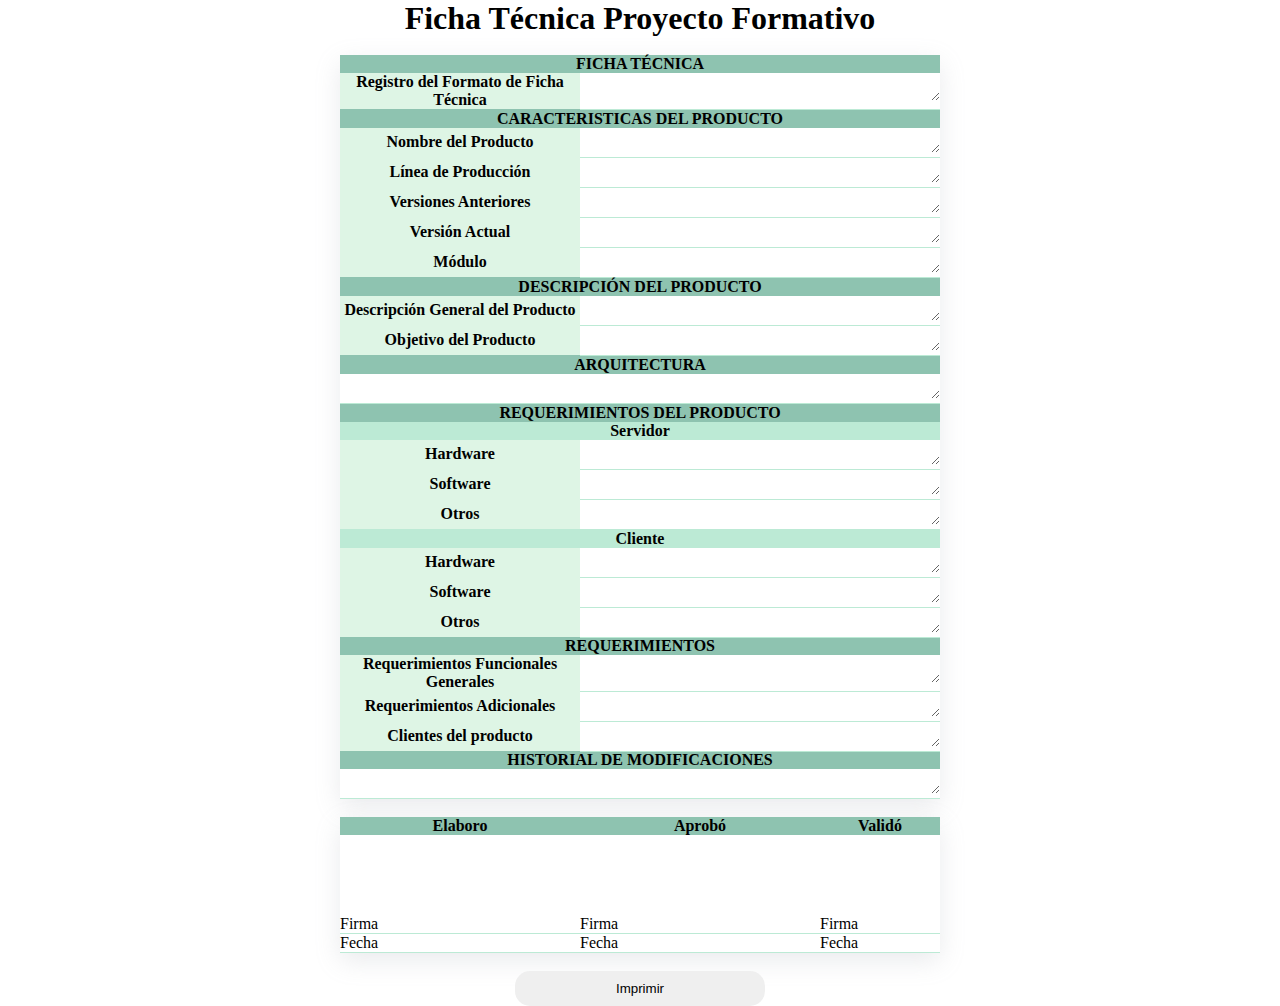
<file: index.html>
<!DOCTYPE html>
<html lang="en">
<head>
    <meta charset="UTF-8">
    <meta http-equiv="X-UA-Compatible" content="IE=edge">
    <meta name="viewport" content="width=device-width, initial-scale=1.0">
    <title>Ficha Técnica</title>
    <link rel="stylesheet" href="css/style.css">
    <script src="js/paraimprimir.js"></script>
</head>
<body>
    <div class="ficha">
    <h1>Ficha Técnica Proyecto Formativo</h1><br>
    <table>
        <tbody>
            <tr>
                <th colspan="2" class="titulo-principal">FICHA TÉCNICA</th>
            </tr>
            <tr>
                <th class="titulo-column">Registro del Formato de Ficha Técnica</th>
                <td><textarea class="area" cols="30" rows="1"></textarea></td>
            </tr>
            <tr>
                <th colspan="2" class="titulo-principal">CARACTERISTICAS DEL PRODUCTO</th>
            </tr>
            <tr>
                <th class="titulo-column">Nombre del Producto</th>
                <td><textarea class="area" cols="30" rows="1"></textarea></td>
            </tr>
            <tr>
                <th class="titulo-column">Línea de Producción</th>
                <td><textarea class="area" cols="30" rows="1"></textarea></td>
            </tr>
            <tr>
                <th class="titulo-column">Versiones Anteriores</th>
                <td><textarea id="" cols="30" rows="1"></textarea></td>
            </tr>
            <tr>
                <th class="titulo-column">Versión Actual</th>
                <td><textarea class="area" cols="30" rows="1"></textarea></td>
            </tr>
            <tr>
                <th class="titulo-column">Módulo</th>
                <td><textarea class="area" cols="30" rows="1"></textarea></td>
            </tr>
            <tr>
                <th colspan="2" class="titulo-principal">DESCRIPCIÓN DEL PRODUCTO</th>
            </tr>
            <tr>
                <th class="titulo-column">Descripción General del Producto</th>
                <td><textarea class="area" cols="30" rows="1"></textarea></td>
            </tr>
            <tr>
                <th class="titulo-column">Objetivo del Producto</th>
                <td><textarea class="area" cols="30" rows="1"></textarea></td>
            </tr>
            <tr>
                <th colspan="2" class="titulo-principal">ARQUITECTURA</th>
            </tr>
            <tr>
                <td colspan="2"><textarea class="area" cols="30" rows="1"></textarea></td>
            </tr>
            <tr>
                <th colspan="2" class="titulo-principal">REQUERIMIENTOS DEL PRODUCTO</th>
            </tr>
            <tr>
                <th colspan="2" class="subtitulo">Servidor</th>
            </tr>
            <tr>
                <th class="titulo-column">Hardware</th>
                <td><textarea class="area" cols="30" rows="1"></textarea></td>
            </tr>
            <tr>
                <th class="titulo-column">Software</th>
                <td><textarea class="area" cols="30" rows="1"></textarea></td>
            </tr>
                <th class="titulo-column">Otros</th>
                <td><textarea class="area" cols="30" rows="1"></textarea></td>
            <tr>
                <th colspan="2" class="subtitulo">Cliente</th>
            </tr>
            <tr>
                <th class="titulo-column">Hardware</th>
                <td><textarea class="area" cols="30" rows="1"></textarea></td>
            </tr>
            <tr>
                <th class="titulo-column">Software</th>
                <td><textarea class="area" cols="30" rows="1"></textarea></td>
            </tr>
                <th class="titulo-column">Otros</th>
                <td><textarea class="area" cols="30" rows="1"></textarea></td>
            <tr>
            <tr>
                <th colspan="2" class="titulo-principal">REQUERIMIENTOS</th>
            </tr>
            <tr>
                <th class="titulo-column">Requerimientos Funcionales Generales</th>
                <td><textarea class="area" cols="30" rows="1"></textarea></td>
            </tr>
            <tr>
                <th class="titulo-column">Requerimientos Adicionales</th>
                <td><textarea class="area" cols="30" rows="1"></textarea></td>
            </tr>
                <th class="titulo-column">Clientes del producto</th>
                <td><textarea class="area" cols="30" rows="1"></textarea></td>
            <tr>
            <tr>
                <th colspan="2" class="titulo-principal">HISTORIAL DE MODIFICACIONES</th>
            </tr>
            <tr>
                <td colspan="2"><textarea class="area" cols="30" rows="1"></textarea></td>
            </tr>
        </tbody>
    </table><br>
    <table>
        <tbody>
            <tr>
                <th class="titulo-principal">Elaboro</th>
                <th class="titulo-principal">Aprobó</th>
                <th class="titulo-principal">Validó</th>
            </tr>
            <tr>
                <td class="firma"></td>
                <td class="firma"></td>
                <td class="firma"></td>
            </tr>
            <tr>
                <td>Firma</td>
                <td>Firma</td>
                <td>Firma</td>
            </tr>
            <tr>
                <td>Fecha</td>
                <td>Fecha</td>
                <td>Fecha</td>
            </tr>
        </tbody>
    </table><br>
    <button onclick="imprimir()">Imprimir</button>
    </div>
</body>
</html>
</file>
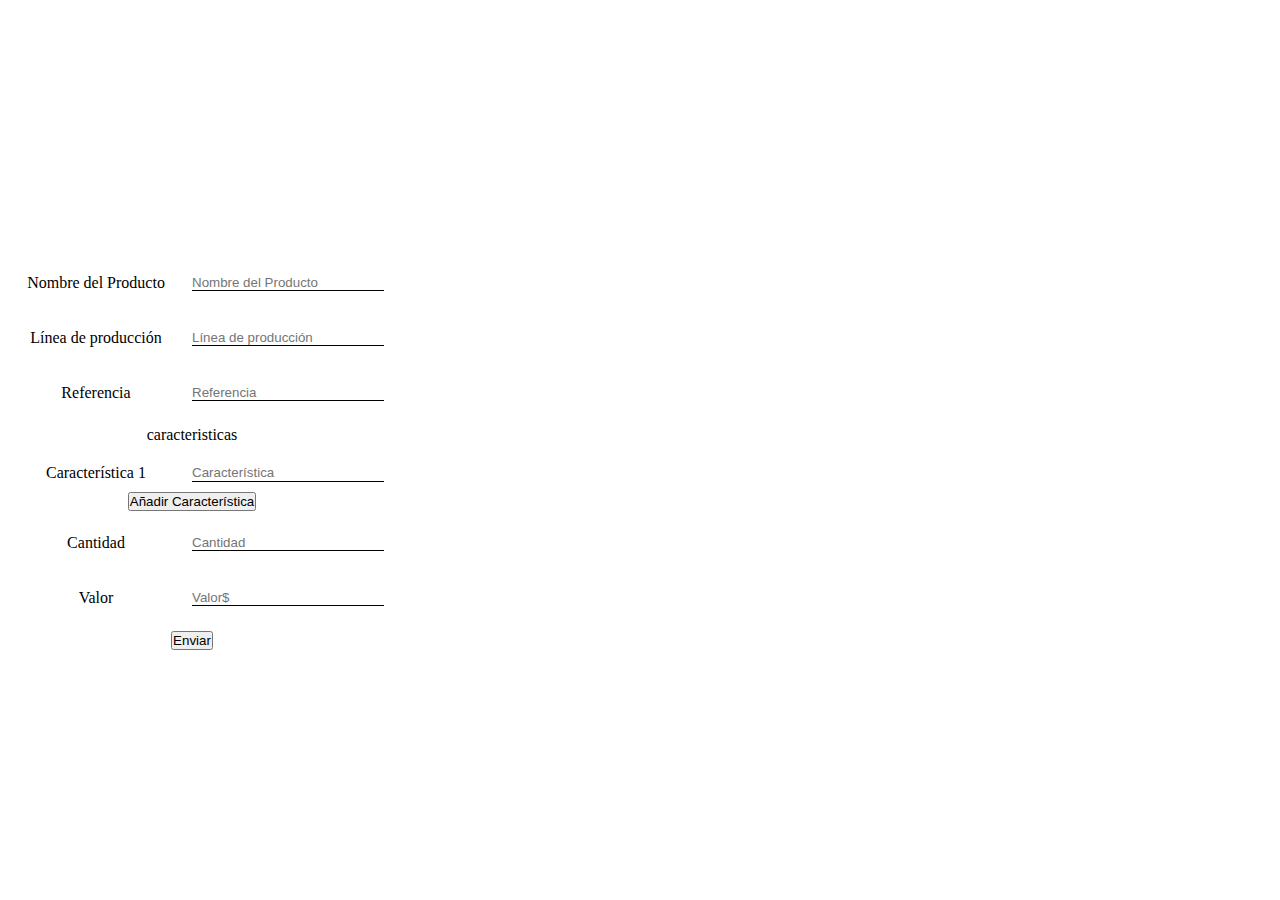
<file: fichastecnicas.html>
<!DOCTYPE html>
<html lang="en">
<head>
    <meta charset="UTF-8">
    <meta http-equiv="X-UA-Compatible" content="IE=edge">
    <meta name="viewport" content="width=device-width, initial-scale=1.0">
    <link rel="stylesheet" href="css/fichastecnicas.css">
    <title>Fichas técnicas</title>
</head>
<body>
    <section class="informacion">
        <div class="campo">
            <span>Nombre del Producto</span>
            <input type="text" placeholder="Nombre del Producto">
        </div>
        <div class="campo">
            <span>Línea de producción</span>
            <input type="text" placeholder="Línea de producción">
        </div>
        <div class="campo">
            <span>Referencia</span>
            <input type="number" placeholder="Referencia">
        </div>
        <div class="campo" id="caracteristicas">
            <p>caracteristicas</p>
            <div>
                <span>Característica 1</span>
                <input type="text" placeholder="Característica">
            </div>
        </div>
        <button id="agregar">Añadir Característica </button>
        <div class="campo">
            <span>Cantidad</span>
            <input type="number" placeholder="Cantidad">
        </div>
        <div class="campo">
            <span>Valor</span>
            <input type="number" placeholder="Valor$">
        </div> 
        <button onclick="agregarInformacion()">Enviar</button>
    </section>
    
    <script src="js/app.js"></script>
</body>
</html>
</file>
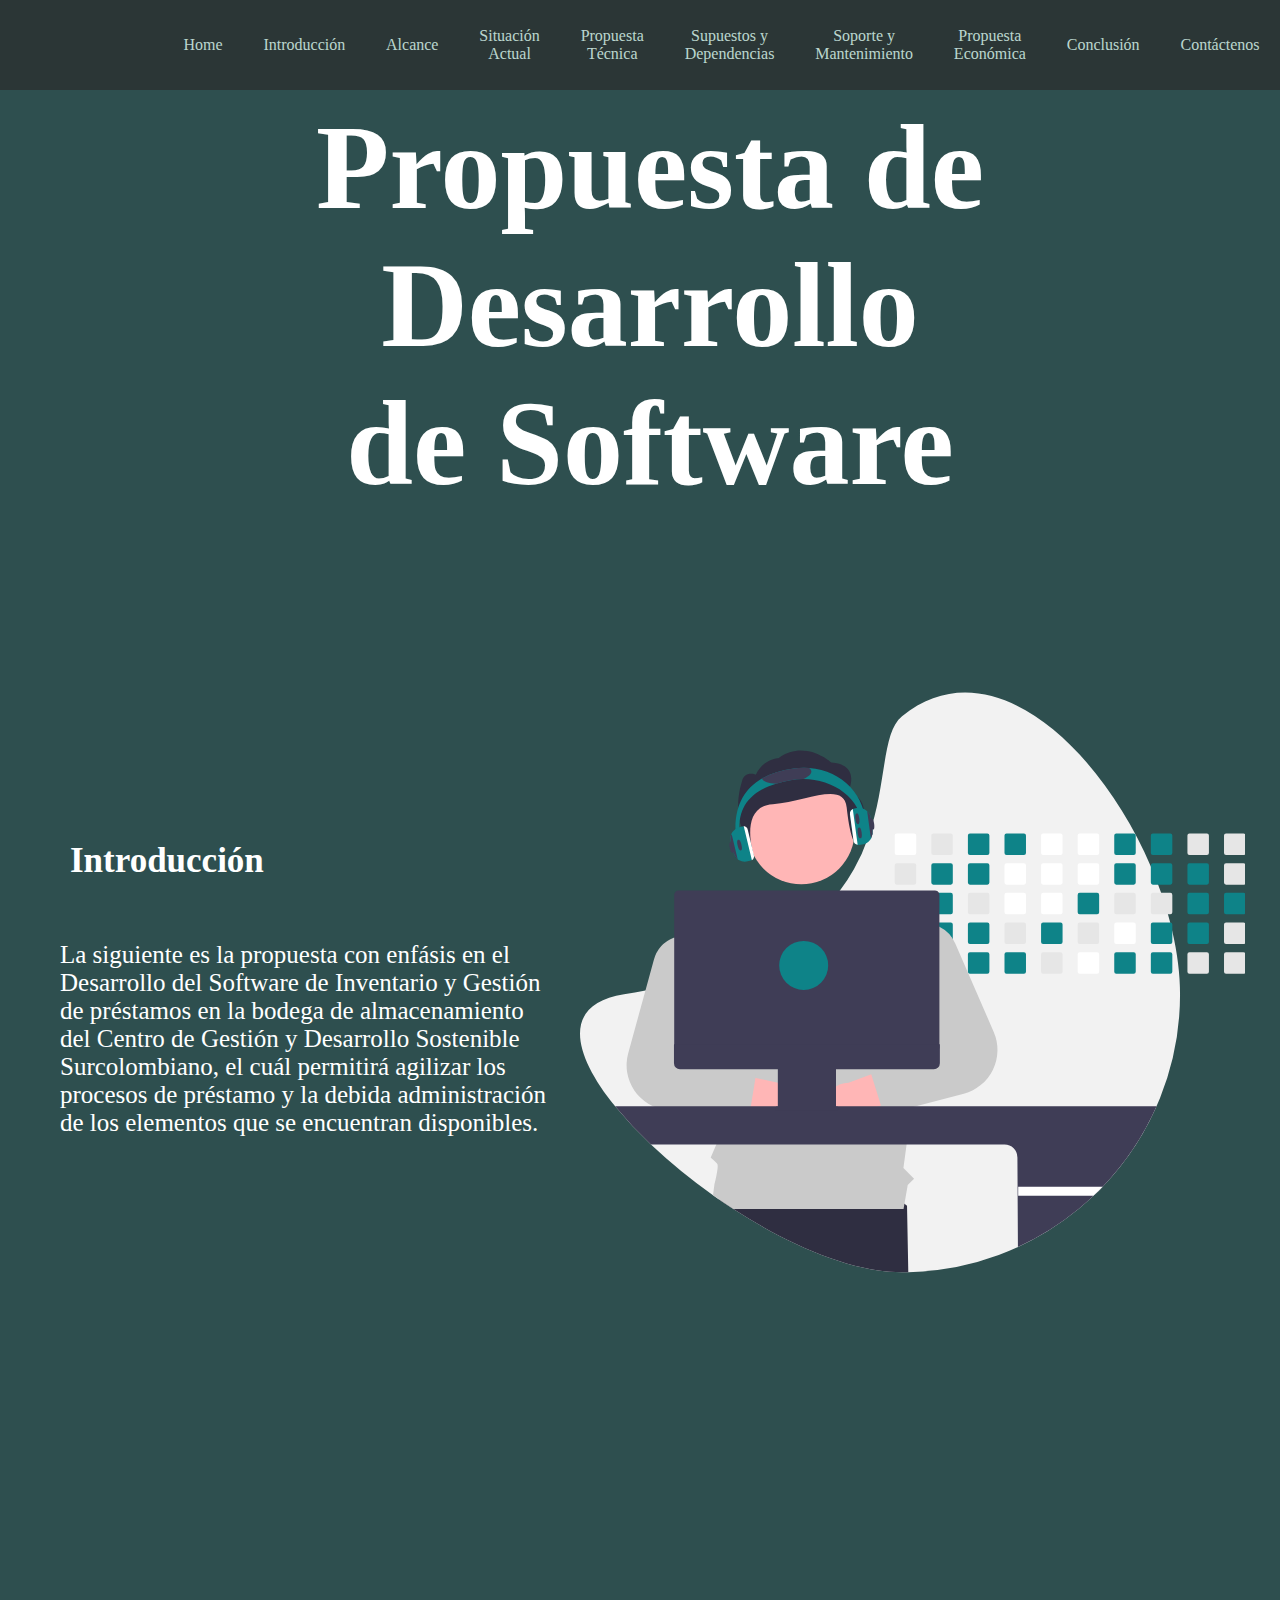
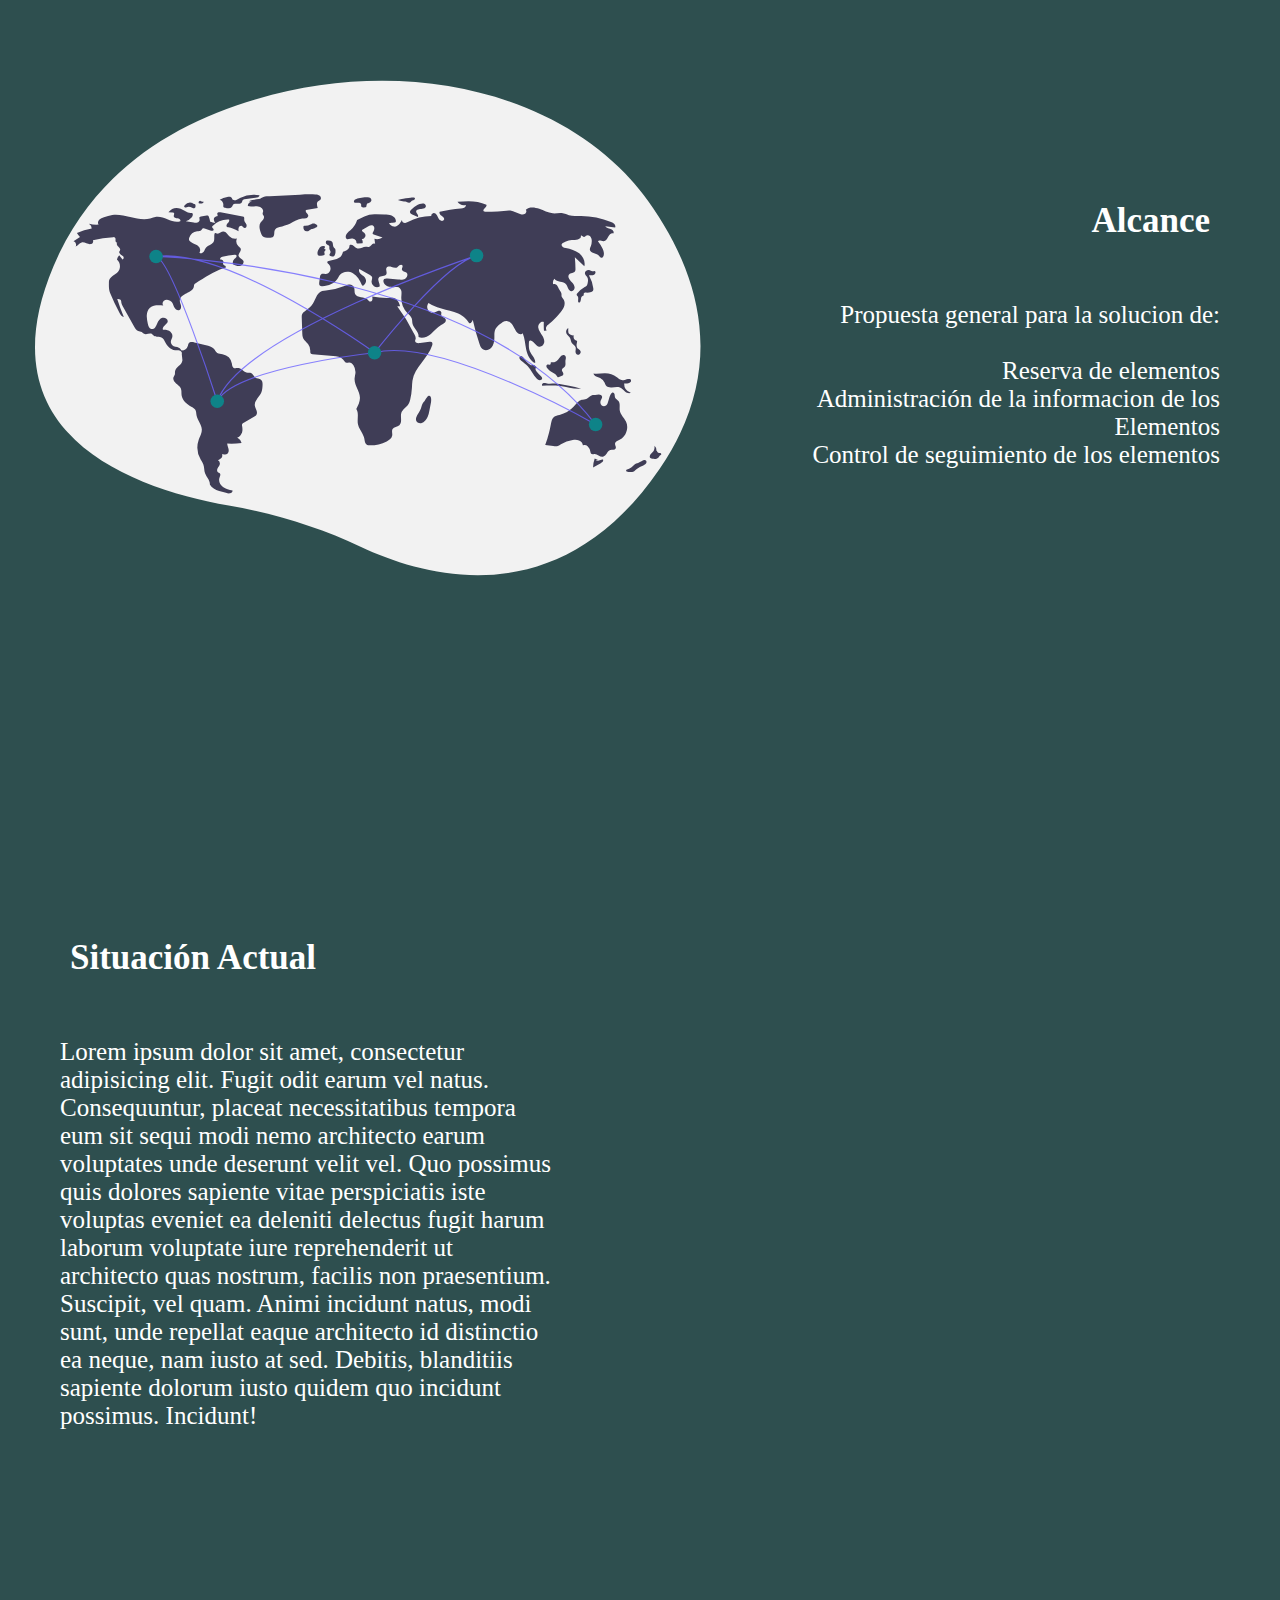
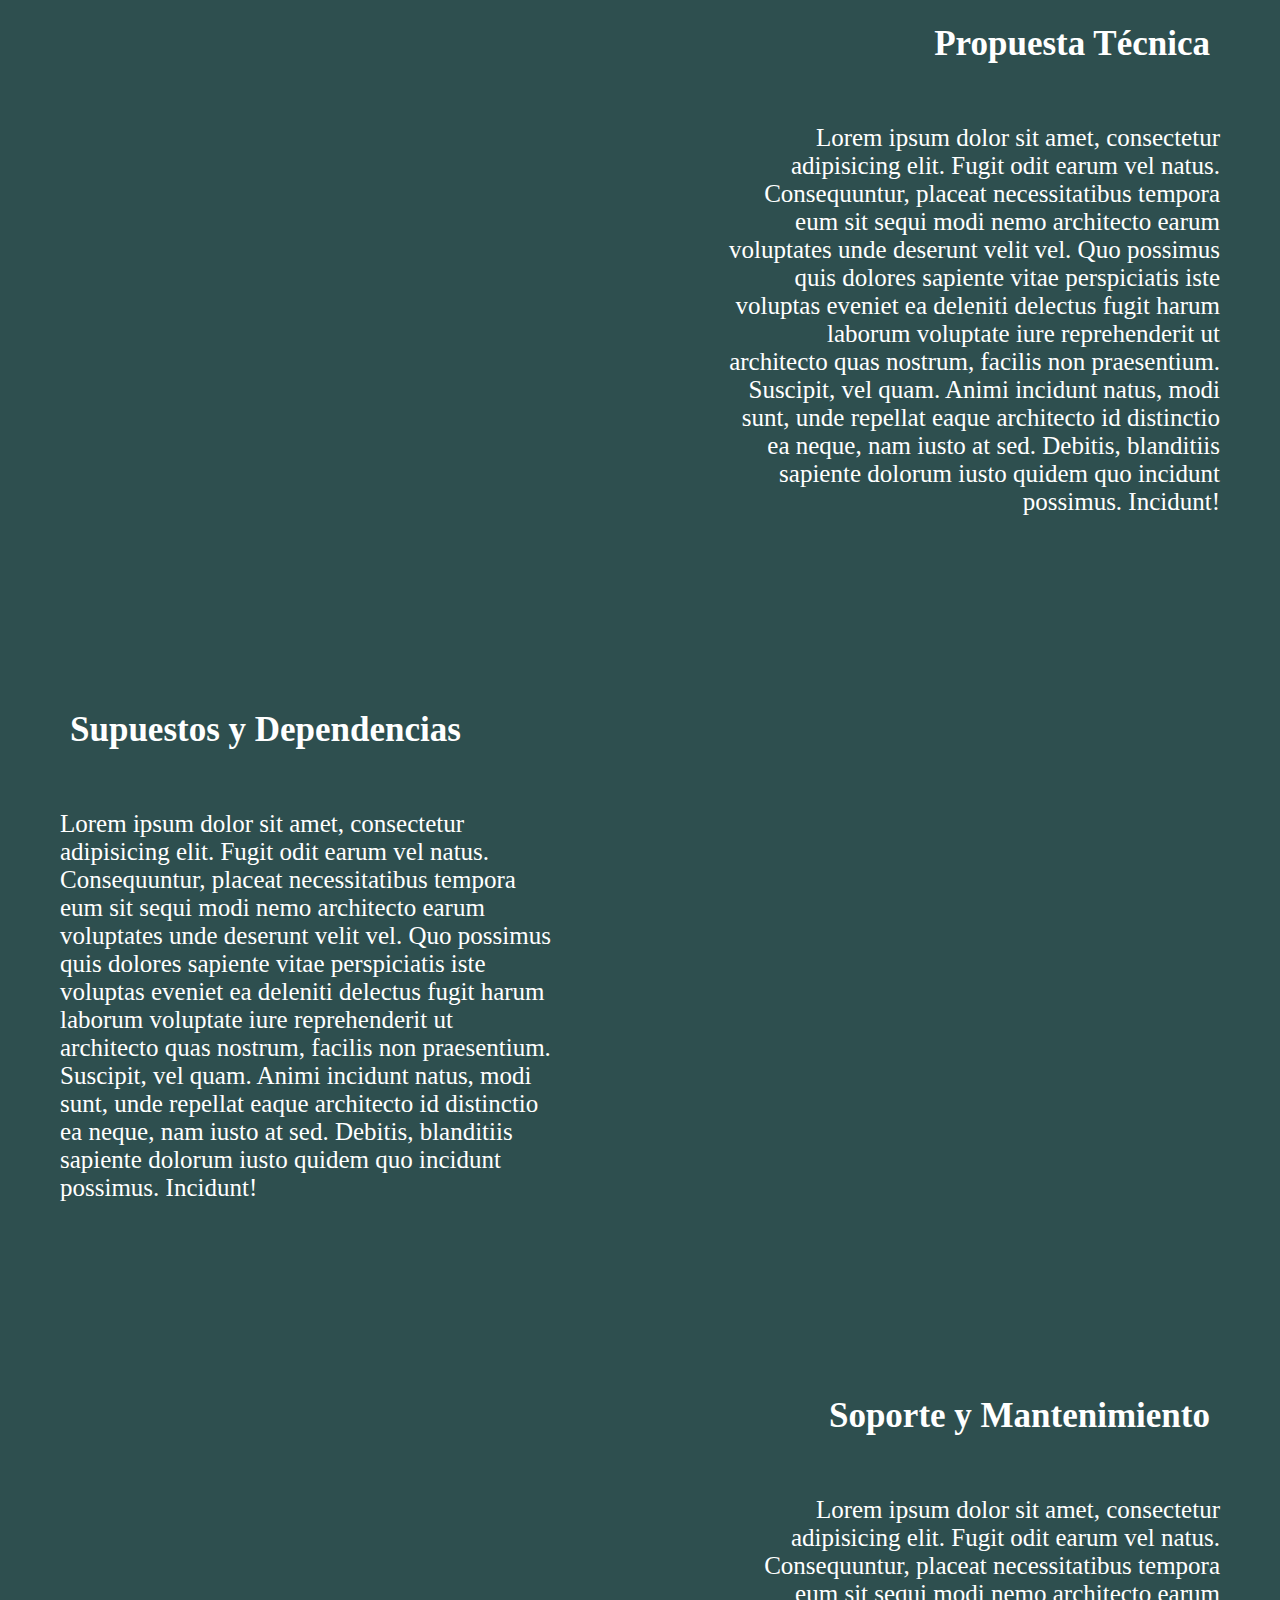
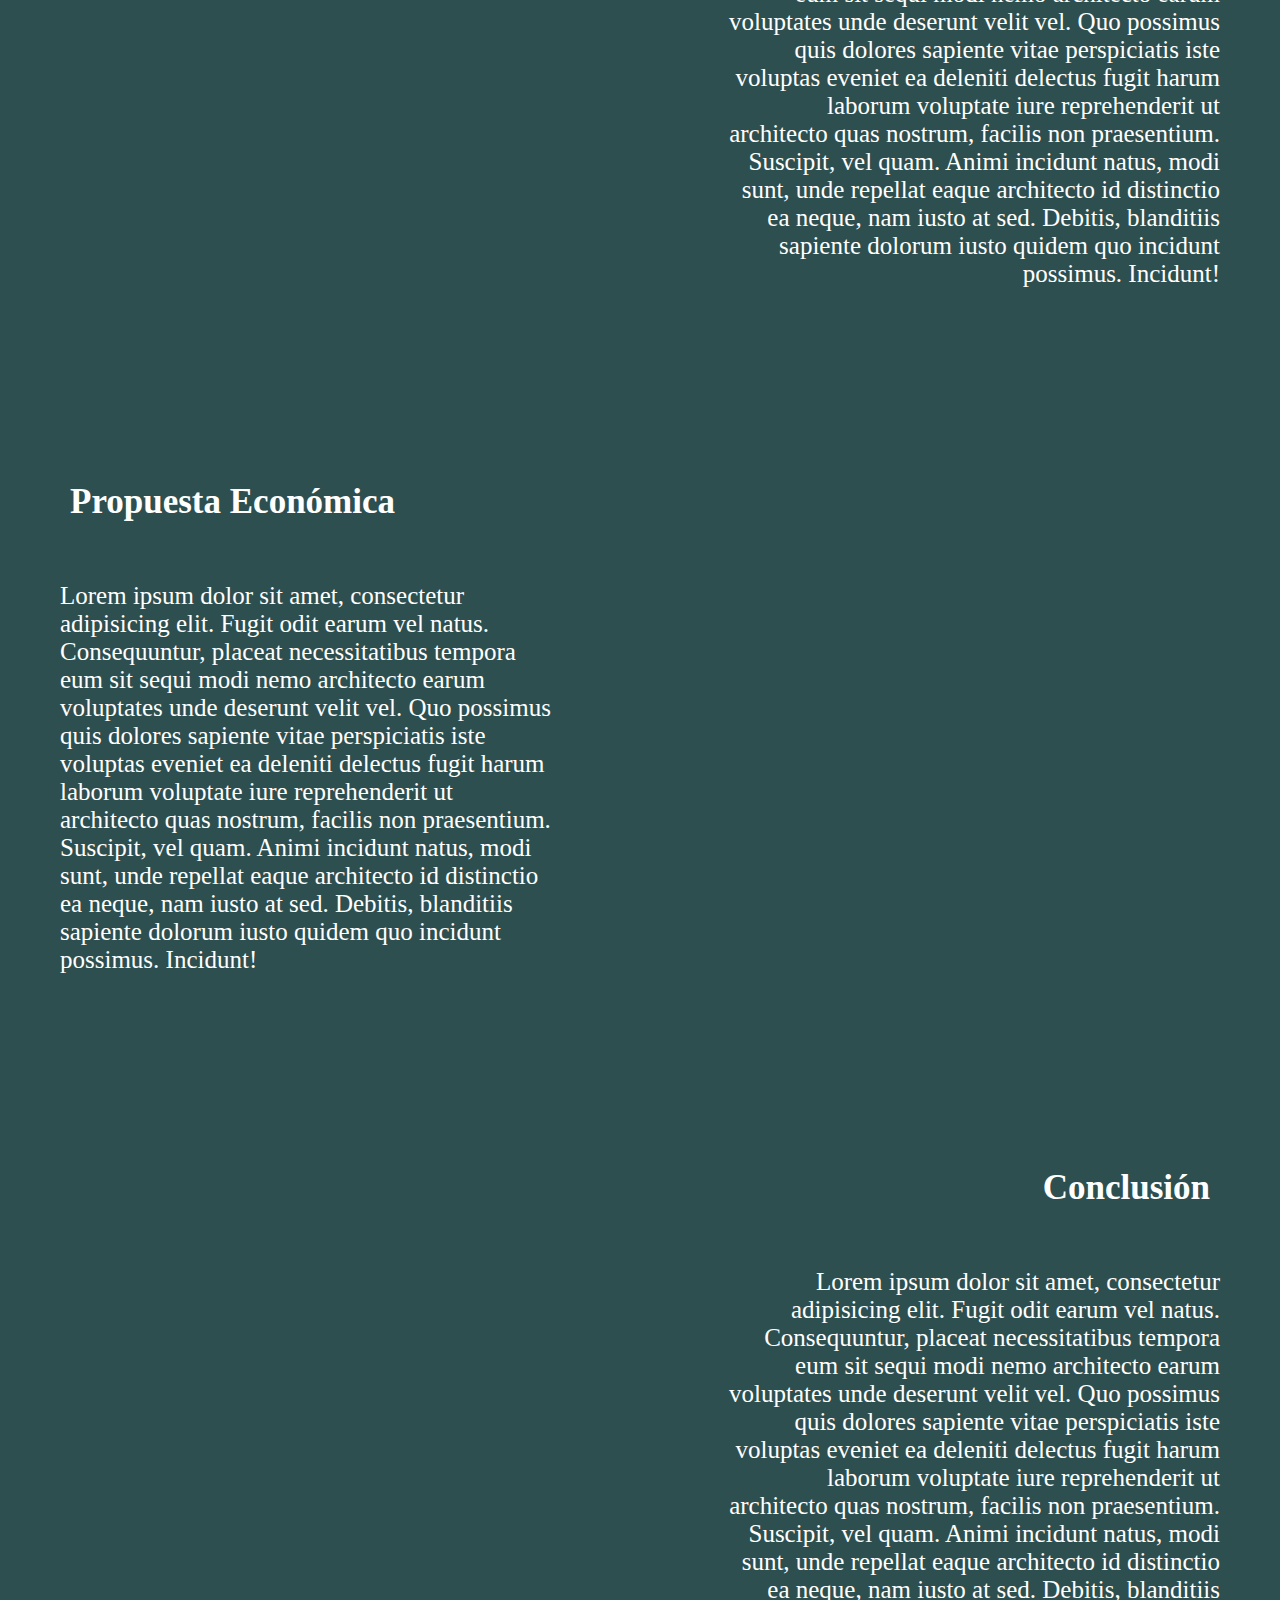
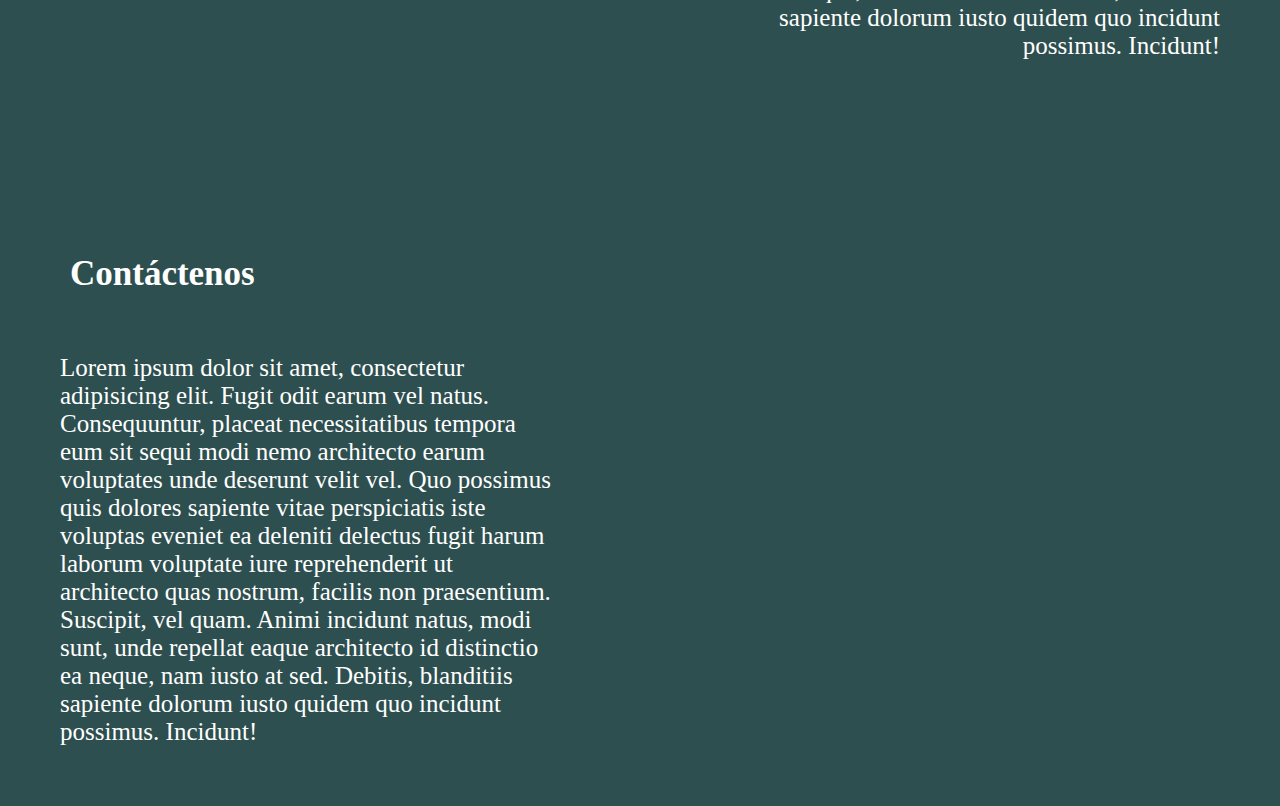
<file: propuesta.html>
<!DOCTYPE html>
<html lang="en">
<head>
    <meta charset="UTF-8">
    <meta http-equiv="X-UA-Compatible" content="IE=edge">
    <meta name="viewport" content="width=device-width, initial-scale=1.0">
    <link rel="stylesheet" href="css/propuesta.css">
    <title>Propuesta de Desarrollo de Software</title>
</head>
<body>
    <header  class="header">
        <nav class="nav">
            <ul class="menu-principal">
                <li><a href="#home"><span>Home</span></a></li>
                <li><a href="#intro"><span>Introducción</span></a></li>
                <li><a href="#alcan"><span>Alcance</span></a></li>
                <li><a href="#situacion"><span>Situación Actual</span></a></li>
                <li><a href="#propuesta"><span>Propuesta Técnica</span></a></li>
                <li><a href="#supuestos"><span>Supuestos y Dependencias</span></a></li>
                <li><a href="#soporte"><span>Soporte y Mantenimiento</span></a></li>
                <li><a href="#economica"><span>Propuesta Económica</span></a></li>
                <li><a href="#conclusion"><span>Conclusión</span></a></li>
                <li><a href="#contact"><span>Contáctenos</span></a></li>
            </ul>
        </nav>
    </header>
    <div class="primerdiv" id="home">
        <div class="titulo-inicial">
            <h1>Propuesta de Desarrollo</h1>
            <h1>de Software</h1>
        </div>
    </div>
    <div class="nose" id="intro">
        <div class="left">
            <h2>Introducción</h2>
            <p class="text-intro">La siguiente es la propuesta con enfásis en el Desarrollo del Software de Inventario y Gestión de préstamos en la bodega de almacenamiento del Centro de Gestión y Desarrollo Sostenible Surcolombiano, el cuál permitirá agilizar los procesos de préstamo y la debida administración de los elementos que se encuentran disponibles.</p>
        </div>
        <div class="svg">
            <svg xmlns="http://www.w3.org/2000/svg" data-name="Layer 1" width="850.53801" height="740.82953" viewBox="0 0 850.53801 740.82953" xmlns:xlink="http://www.w3.org/1999/xlink"><path d="M941.609,465.12478a354.2104,354.2104,0,0,1-98.85,245.9q-5.74494,6.015-11.8,11.74-9.225,8.775-19.07,16.87a353.93418,353.93418,0,0,1-217.58,80.69q-3.97494.09-7.98.09c-63.43,0-143.21-33.87994-215.61-80.78q-8.985-5.82-17.81-11.91-4.125-2.82-8.21-5.72a730.42959,730.42959,0,0,1-79.32-64.8,514.11633,514.11633,0,0,1-45.75-48.92c-55.63-68.62006-67.9-130.45,11.41-143.16q14.085-2.25,27.34-4.81,19.20008-3.69,36.75-7.97,23.64-5.745,44.42005-12.46,6.99-2.25,13.66-4.59c65.74-23.09,109.74-53.19995,139.69-85.87q7.62-8.295,14.05-16.79a236.05512,236.05512,0,0,0,17.83-27.12,254.89845,254.89845,0,0,0,18.41-41.05l.27-.78c23.83-68.74,16.58-132.5,42.87-153.84,112.38-91.23,252.29,38.69,317.96,191.9q4.965,11.58,9.34,23.3,1.965,5.23507,3.79,10.49,4.79992,13.69491,8.71,27.46,1.5,5.25,2.86005,10.49c.97,3.77,1.9,7.53,2.76,11.29C938.139,412.30478,941.609,439.4548,941.609,465.12478Z" transform="translate(-174.73099 -79.58524)" fill="#f2f2f2"/>
                <path d="M594.309,820.3248q-3.97494.09-7.98.09c-63.43,0-143.21-33.87994-215.61-80.78q-8.985-5.82-17.81-11.91l5.16-31.4,156.21-20.74,78.4,59.95Z" transform="translate(-174.73099 -79.58524)" fill="#2f2e41"/>
                <path d="M601.82894,259.63486h-22.26a2.601,2.601,0,0,0-2.59985,2.59985v22.27a2.59264,2.59264,0,0,0,2.59985,2.59009h22.26a2.59918,2.59918,0,0,0,2.6001-2.59009v-22.27A2.60761,2.60761,0,0,0,601.82894,259.63486Z" transform="translate(-174.73099 -79.58524)" fill="#fff"/>
                <path d="M601.82894,297.58481h-22.26a2.60105,2.60105,0,0,0-2.59985,2.6v22.27a2.59253,2.59253,0,0,0,2.59985,2.59h22.26a2.59907,2.59907,0,0,0,2.6001-2.59v-22.27A2.60763,2.60763,0,0,0,601.82894,297.58481Z" transform="translate(-174.73099 -79.58524)" fill="#e6e6e6"/>
                <path d="M601.82894,335.53476h-22.26a2.60116,2.60116,0,0,0-2.59985,2.6001v22.26a2.59464,2.59464,0,0,0,2.59985,2.59985h22.26a2.60116,2.60116,0,0,0,2.6001-2.59985v-22.26A2.60774,2.60774,0,0,0,601.82894,335.53476Z" transform="translate(-174.73099 -79.58524)" fill="#e6e6e6"/>
                <path d="M604.389,375.62485a2.61714,2.61714,0,0,0-2.56006-2.14014h-22.26a2.60124,2.60124,0,0,0-2.59985,2.6001v22.26a2.59474,2.59474,0,0,0,2.59985,2.6h22.26a2.60126,2.60126,0,0,0,2.6001-2.6v-22.26A2.31271,2.31271,0,0,0,604.389,375.62485Z" transform="translate(-174.73099 -79.58524)" fill="#e6e6e6"/>
                <path d="M602.839,411.63486a2.634,2.634,0,0,0-1.01-.20008h-22.26a2.59475,2.59475,0,0,0-2.59985,2.6v22.26a2.58836,2.58836,0,0,0,2.59985,2.6001h22.26a2.60137,2.60137,0,0,0,2.6001-2.6001v-22.26A2.61575,2.61575,0,0,0,602.839,411.63486Z" transform="translate(-174.73099 -79.58524)" fill="#e6e6e6"/>
                <path d="M648.589,259.63486h-22.26a2.601,2.601,0,0,0-2.59985,2.59985v22.27a2.59264,2.59264,0,0,0,2.59985,2.59009h22.26a2.59918,2.59918,0,0,0,2.6001-2.59009v-22.27A2.60761,2.60761,0,0,0,648.589,259.63486Z" transform="translate(-174.73099 -79.58524)" fill="#e6e6e6"/>
                <path d="M648.589,297.58481h-22.26a2.60105,2.60105,0,0,0-2.59985,2.6v22.27a2.59253,2.59253,0,0,0,2.59985,2.59h22.26a2.59907,2.59907,0,0,0,2.6001-2.59v-22.27A2.60763,2.60763,0,0,0,648.589,297.58481Z" transform="translate(-174.73099 -79.58524)" fill="#0e8388"/>
                <path d="M648.589,335.53476h-22.26a2.60116,2.60116,0,0,0-2.59985,2.6001v22.26a2.59464,2.59464,0,0,0,2.59985,2.59985h22.26a2.60116,2.60116,0,0,0,2.6001-2.59985v-22.26A2.60774,2.60774,0,0,0,648.589,335.53476Z" transform="translate(-174.73099 -79.58524)" fill="#0e8388"/>
                <path d="M648.589,373.48471h-22.26a2.59261,2.59261,0,0,0-2.46,1.78,2.47846,2.47846,0,0,0-.13989.82007v22.26a2.59474,2.59474,0,0,0,2.59985,2.6h22.26a2.60126,2.60126,0,0,0,2.6001-2.6v-22.26A2.60782,2.60782,0,0,0,648.589,373.48471Z" transform="translate(-174.73099 -79.58524)" fill="#0e8388"/>
                <path d="M648.589,411.43478h-22.26a2.59475,2.59475,0,0,0-2.59985,2.6v22.26a2.59485,2.59485,0,0,0,2.59985,2.6001h22.26a2.60137,2.60137,0,0,0,2.6001-2.6001v-22.26A2.60127,2.60127,0,0,0,648.589,411.43478Z" transform="translate(-174.73099 -79.58524)" fill="#e6e6e6"/>
                <path d="M695.349,259.63486h-22.26a2.601,2.601,0,0,0-2.59985,2.59985v22.27a2.59264,2.59264,0,0,0,2.59985,2.59009h22.26a2.59918,2.59918,0,0,0,2.6001-2.59009v-22.27A2.60761,2.60761,0,0,0,695.349,259.63486Z" transform="translate(-174.73099 -79.58524)" fill="#0e8388"/>
                <path d="M695.349,297.58481h-22.26a2.60105,2.60105,0,0,0-2.59985,2.6v22.27a2.59253,2.59253,0,0,0,2.59985,2.59h22.26a2.59907,2.59907,0,0,0,2.6001-2.59v-22.27A2.60763,2.60763,0,0,0,695.349,297.58481Z" transform="translate(-174.73099 -79.58524)" fill="#0e8388"/>
                <path d="M695.349,335.53476h-22.26a2.60116,2.60116,0,0,0-2.59985,2.6001v22.26a2.59464,2.59464,0,0,0,2.59985,2.59985h22.26a2.60116,2.60116,0,0,0,2.6001-2.59985v-22.26A2.60774,2.60774,0,0,0,695.349,335.53476Z" transform="translate(-174.73099 -79.58524)" fill="#e6e6e6"/>
                <path d="M695.349,373.48471h-22.26a2.60124,2.60124,0,0,0-2.59985,2.6001v22.26a2.59474,2.59474,0,0,0,2.59985,2.6h22.26a2.60126,2.60126,0,0,0,2.6001-2.6v-22.26A2.60782,2.60782,0,0,0,695.349,373.48471Z" transform="translate(-174.73099 -79.58524)" fill="#0e8388"/>
                <path d="M695.349,411.43478h-22.26a2.59475,2.59475,0,0,0-2.59985,2.6v22.26a2.59485,2.59485,0,0,0,2.59985,2.6001h22.26a2.60137,2.60137,0,0,0,2.6001-2.6001v-22.26A2.60127,2.60127,0,0,0,695.349,411.43478Z" transform="translate(-174.73099 -79.58524)" fill="#0e8388"/>
                <path d="M742.109,259.63486h-22.26a2.60113,2.60113,0,0,0-2.6,2.59985v22.27a2.59275,2.59275,0,0,0,2.6,2.59009h22.26a2.59918,2.59918,0,0,0,2.6001-2.59009v-22.27A2.60761,2.60761,0,0,0,742.109,259.63486Z" transform="translate(-174.73099 -79.58524)" fill="#0e8388"/>
                <path d="M742.109,297.58481h-22.26a2.60116,2.60116,0,0,0-2.6,2.6v22.27a2.59264,2.59264,0,0,0,2.6,2.59h22.26a2.59907,2.59907,0,0,0,2.6001-2.59v-22.27A2.60763,2.60763,0,0,0,742.109,297.58481Z" transform="translate(-174.73099 -79.58524)" fill="#fff"/>
                <path d="M742.109,335.53476h-22.26a2.60126,2.60126,0,0,0-2.6,2.6001v22.26a2.59474,2.59474,0,0,0,2.6,2.59985h22.26a2.60116,2.60116,0,0,0,2.6001-2.59985v-22.26A2.60774,2.60774,0,0,0,742.109,335.53476Z" transform="translate(-174.73099 -79.58524)" fill="#fff"/>
                <path d="M742.109,373.48471h-22.26a2.60134,2.60134,0,0,0-2.6,2.6001v22.26a2.59485,2.59485,0,0,0,2.6,2.6h22.26a2.60126,2.60126,0,0,0,2.6001-2.6v-22.26A2.60782,2.60782,0,0,0,742.109,373.48471Z" transform="translate(-174.73099 -79.58524)" fill="#e6e6e6"/>
                <path d="M742.109,411.43478h-22.26a2.59485,2.59485,0,0,0-2.6,2.6v22.26a2.595,2.595,0,0,0,2.6,2.6001h22.26a2.60137,2.60137,0,0,0,2.6001-2.6001v-22.26A2.60127,2.60127,0,0,0,742.109,411.43478Z" transform="translate(-174.73099 -79.58524)" fill="#0e8388"/>
                <path d="M788.869,259.63486h-22.27a2.599,2.599,0,0,0-2.59,2.59985v22.27a2.59059,2.59059,0,0,0,2.59,2.59009h22.27a2.59918,2.59918,0,0,0,2.6001-2.59009v-22.27A2.60761,2.60761,0,0,0,788.869,259.63486Z" transform="translate(-174.73099 -79.58524)" fill="#fff"/>
                <path d="M788.869,297.58481h-22.27a2.599,2.599,0,0,0-2.59,2.6v22.27a2.59048,2.59048,0,0,0,2.59,2.59h22.27a2.59907,2.59907,0,0,0,2.6001-2.59v-22.27A2.60763,2.60763,0,0,0,788.869,297.58481Z" transform="translate(-174.73099 -79.58524)" fill="#fff"/>
                <path d="M788.869,335.53476h-22.27a2.59915,2.59915,0,0,0-2.59,2.6001v22.26a2.59261,2.59261,0,0,0,2.59,2.59985h22.27a2.60116,2.60116,0,0,0,2.6001-2.59985v-22.26A2.60774,2.60774,0,0,0,788.869,335.53476Z" transform="translate(-174.73099 -79.58524)" fill="#fff"/>
                <path d="M788.869,373.48471h-22.27a2.59923,2.59923,0,0,0-2.59,2.6001v22.26a2.59271,2.59271,0,0,0,2.59,2.6h22.27a2.60126,2.60126,0,0,0,2.6001-2.6v-22.26A2.60782,2.60782,0,0,0,788.869,373.48471Z" transform="translate(-174.73099 -79.58524)" fill="#0e8388"/>
                <path d="M788.869,411.43478h-22.27a2.59272,2.59272,0,0,0-2.59,2.6v22.26a2.59282,2.59282,0,0,0,2.59,2.6001h22.27a2.60137,2.60137,0,0,0,2.6001-2.6001v-22.26A2.60127,2.60127,0,0,0,788.869,411.43478Z" transform="translate(-174.73099 -79.58524)" fill="#e6e6e6"/>
                <path d="M835.629,259.63486h-22.27a2.599,2.599,0,0,0-2.59,2.59985v22.27a2.59059,2.59059,0,0,0,2.59,2.59009h22.27a2.59927,2.59927,0,0,0,2.6001-2.59009v-22.27A2.60769,2.60769,0,0,0,835.629,259.63486Z" transform="translate(-174.73099 -79.58524)" fill="#fff"/>
                <path d="M835.629,297.58481h-22.27a2.599,2.599,0,0,0-2.59,2.6v22.27a2.59048,2.59048,0,0,0,2.59,2.59h22.27a2.59916,2.59916,0,0,0,2.6001-2.59v-22.27A2.60772,2.60772,0,0,0,835.629,297.58481Z" transform="translate(-174.73099 -79.58524)" fill="#fff"/>
                <path d="M835.629,335.53476h-22.27a2.59915,2.59915,0,0,0-2.59,2.6001v22.26a2.59261,2.59261,0,0,0,2.59,2.59985h22.27a2.60124,2.60124,0,0,0,2.6001-2.59985v-22.26A2.60782,2.60782,0,0,0,835.629,335.53476Z" transform="translate(-174.73099 -79.58524)" fill="#0e8388"/>
                <path d="M835.629,373.48471h-22.27a2.59923,2.59923,0,0,0-2.59,2.6001v22.26a2.59271,2.59271,0,0,0,2.59,2.6h22.27a2.60134,2.60134,0,0,0,2.6001-2.6v-22.26A2.60791,2.60791,0,0,0,835.629,373.48471Z" transform="translate(-174.73099 -79.58524)" fill="#e6e6e6"/>
                <path d="M835.629,411.43478h-22.27a2.59272,2.59272,0,0,0-2.59,2.6v22.26a2.59282,2.59282,0,0,0,2.59,2.6001h22.27a2.60146,2.60146,0,0,0,2.6001-2.6001v-22.26A2.60135,2.60135,0,0,0,835.629,411.43478Z" transform="translate(-174.73099 -79.58524)" fill="#fff"/>
                <path d="M882.389,259.63486h-22.27a2.599,2.599,0,0,0-2.59,2.59985v22.27a2.59059,2.59059,0,0,0,2.59,2.59009h22.27a2.59927,2.59927,0,0,0,2.6001-2.59009v-22.27A2.60769,2.60769,0,0,0,882.389,259.63486Z" transform="translate(-174.73099 -79.58524)" fill="#0e8388"/>
                <path d="M882.389,297.58481h-22.27a2.599,2.599,0,0,0-2.59,2.6v22.27a2.59048,2.59048,0,0,0,2.59,2.59h22.27a2.59916,2.59916,0,0,0,2.6001-2.59v-22.27A2.60772,2.60772,0,0,0,882.389,297.58481Z" transform="translate(-174.73099 -79.58524)" fill="#0e8388"/>
                <path d="M882.389,335.53476h-22.27a2.59915,2.59915,0,0,0-2.59,2.6001v22.26a2.59261,2.59261,0,0,0,2.59,2.59985h22.27a2.60124,2.60124,0,0,0,2.6001-2.59985v-22.26A2.60782,2.60782,0,0,0,882.389,335.53476Z" transform="translate(-174.73099 -79.58524)" fill="#e6e6e6"/>
                <path d="M882.389,373.48471h-22.27a2.59923,2.59923,0,0,0-2.59,2.6001v22.26a2.59271,2.59271,0,0,0,2.59,2.6h22.27a2.60134,2.60134,0,0,0,2.6001-2.6v-22.26A2.60791,2.60791,0,0,0,882.389,373.48471Z" transform="translate(-174.73099 -79.58524)" fill="#fff"/>
                <path d="M882.389,411.43478h-22.27a2.59272,2.59272,0,0,0-2.59,2.6v22.26a2.59282,2.59282,0,0,0,2.59,2.6001h22.27a2.60146,2.60146,0,0,0,2.6001-2.6001v-22.26A2.60135,2.60135,0,0,0,882.389,411.43478Z" transform="translate(-174.73099 -79.58524)" fill="#0e8388"/>
                <path d="M929.149,259.63486h-22.27a2.599,2.599,0,0,0-2.59,2.59985v22.27a2.59059,2.59059,0,0,0,2.59,2.59009h22.27a2.59916,2.59916,0,0,0,2.6-2.59009v-22.27A2.60759,2.60759,0,0,0,929.149,259.63486Z" transform="translate(-174.73099 -79.58524)" fill="#0e8388"/>
                <path d="M929.149,297.58481h-22.27a2.599,2.599,0,0,0-2.59,2.6v22.27a2.59048,2.59048,0,0,0,2.59,2.59h22.27a2.59906,2.59906,0,0,0,2.6-2.59v-22.27A2.60761,2.60761,0,0,0,929.149,297.58481Z" transform="translate(-174.73099 -79.58524)" fill="#0e8388"/>
                <path d="M929.149,335.53476h-22.27a2.59915,2.59915,0,0,0-2.59,2.6001v22.26a2.59261,2.59261,0,0,0,2.59,2.59985h22.27a2.60114,2.60114,0,0,0,2.6-2.59985v-22.26A2.60772,2.60772,0,0,0,929.149,335.53476Z" transform="translate(-174.73099 -79.58524)" fill="#e6e6e6"/>
                <path d="M929.149,373.48471h-22.27a2.59923,2.59923,0,0,0-2.59,2.6001v22.26a2.59271,2.59271,0,0,0,2.59,2.6h22.27a2.60124,2.60124,0,0,0,2.6-2.6v-22.26A2.6078,2.6078,0,0,0,929.149,373.48471Z" transform="translate(-174.73099 -79.58524)" fill="#0e8388"/>
                <path d="M929.149,411.43478h-22.27a2.59272,2.59272,0,0,0-2.59,2.6v22.26a2.59282,2.59282,0,0,0,2.59,2.6001h22.27a2.60135,2.60135,0,0,0,2.6-2.6001v-22.26A2.60125,2.60125,0,0,0,929.149,411.43478Z" transform="translate(-174.73099 -79.58524)" fill="#0e8388"/>
                <path d="M975.909,259.63486h-22.27a2.599,2.599,0,0,0-2.59,2.59985v22.27a2.59059,2.59059,0,0,0,2.59,2.59009h22.27a2.59916,2.59916,0,0,0,2.6-2.59009v-22.27A2.60759,2.60759,0,0,0,975.909,259.63486Z" transform="translate(-174.73099 -79.58524)" fill="#e6e6e6"/>
                <path d="M975.909,297.58481h-22.27a2.599,2.599,0,0,0-2.59,2.6v22.27a2.59048,2.59048,0,0,0,2.59,2.59h22.27a2.59906,2.59906,0,0,0,2.6-2.59v-22.27A2.60761,2.60761,0,0,0,975.909,297.58481Z" transform="translate(-174.73099 -79.58524)" fill="#0e8388"/>
                <path d="M975.909,335.53476h-22.27a2.59915,2.59915,0,0,0-2.59,2.6001v22.26a2.59261,2.59261,0,0,0,2.59,2.59985h22.27a2.60114,2.60114,0,0,0,2.6-2.59985v-22.26A2.60772,2.60772,0,0,0,975.909,335.53476Z" transform="translate(-174.73099 -79.58524)" fill="#0e8388"/>
                <path d="M975.909,373.48471h-22.27a2.59923,2.59923,0,0,0-2.59,2.6001v22.26a2.59271,2.59271,0,0,0,2.59,2.6h22.27a2.60124,2.60124,0,0,0,2.6-2.6v-22.26A2.6078,2.6078,0,0,0,975.909,373.48471Z" transform="translate(-174.73099 -79.58524)" fill="#0e8388"/>
                <path d="M975.909,411.43478h-22.27a2.59272,2.59272,0,0,0-2.59,2.6v22.26a2.59282,2.59282,0,0,0,2.59,2.6001h22.27a2.60135,2.60135,0,0,0,2.6-2.6001v-22.26A2.60125,2.60125,0,0,0,975.909,411.43478Z" transform="translate(-174.73099 -79.58524)" fill="#e6e6e6"/>
                <path d="M1022.669,259.63486h-22.27a2.59913,2.59913,0,0,0-2.59009,2.59985v22.27a2.5907,2.5907,0,0,0,2.59009,2.59009h22.27a2.59916,2.59916,0,0,0,2.6-2.59009v-22.27A2.60759,2.60759,0,0,0,1022.669,259.63486Z" transform="translate(-174.73099 -79.58524)" fill="#e6e6e6"/>
                <path d="M1022.669,297.58481h-22.27a2.59916,2.59916,0,0,0-2.59009,2.6v22.27a2.59059,2.59059,0,0,0,2.59009,2.59h22.27a2.59906,2.59906,0,0,0,2.6-2.59v-22.27A2.60761,2.60761,0,0,0,1022.669,297.58481Z" transform="translate(-174.73099 -79.58524)" fill="#e6e6e6"/>
                <path d="M1022.669,335.53476h-22.27a2.59926,2.59926,0,0,0-2.59009,2.6001v22.26a2.59272,2.59272,0,0,0,2.59009,2.59985h22.27a2.60114,2.60114,0,0,0,2.6-2.59985v-22.26A2.60772,2.60772,0,0,0,1022.669,335.53476Z" transform="translate(-174.73099 -79.58524)" fill="#0e8388"/>
                <path d="M1022.669,373.48471h-22.27a2.59934,2.59934,0,0,0-2.59009,2.6001v22.26a2.59282,2.59282,0,0,0,2.59009,2.6h22.27a2.60124,2.60124,0,0,0,2.6-2.6v-22.26A2.6078,2.6078,0,0,0,1022.669,373.48471Z" transform="translate(-174.73099 -79.58524)" fill="#e6e6e6"/>
                <path d="M1022.669,411.43478h-22.27a2.59283,2.59283,0,0,0-2.59009,2.6v22.26a2.59293,2.59293,0,0,0,2.59009,2.6001h22.27a2.60135,2.60135,0,0,0,2.6-2.6001v-22.26A2.60125,2.60125,0,0,0,1022.669,411.43478Z" transform="translate(-174.73099 -79.58524)" fill="#e6e6e6"/>
                <polygon points="336.095 660.051 335.475 660.051 336.005 659.981 336.095 660.051" fill="#2f2e41"/>
                <circle id="b6132315-04e2-4cdb-a713-107c9cd58b0b" data-name="ab6171fa-7d69-4734-b81c-8dff60f9761b" cx="282.81438" cy="176.73277" r="68.32185" fill="#ffb6b6"/>
                <path id="f4304bdd-ba2d-4fff-b404-410205410c5d-96" data-name="bf427902-b9bf-4946-b5d7-5c1c7e04535e" d="M517.37694,206.2256s17.8694-34.16091-21.44383-37.26649c0,0-33.51489-30.40228-67.6758-5.558,0,0-18.63322,0-28.82254,21.08567,0,0-14.655-5.558-17.87551,9.31661,0,0-10.72349,31.05546,0,59.00533,10.72348,27.94992,14.28537,31.05537,14.28537,31.05537s-17.6209-58.59838,25.26991-61.704,90.8867-29.90942,94.46114,4.25144,8.95329,42.57784,8.95329,42.57784S558.47855,220.2006,517.37694,206.2256Z" transform="translate(-174.73099 -79.58524)" fill="#2f2e41"/>
                <path d="M634.279,424.69479l-.2201,1.16-2.47,13.04-17.06994,90.2-1.01,5.31006-2.12,11.23-2.8999,15.31994-6.43018,33.95008-1.83984,9.73-.69006,3.6499-.24,1.28-1.91,10.07007-.58,3.03991-4.66,34.53-4.07007,30.09,13.62012,13.62-8.12012,8.12-5.32983,30.53.00989.07007H370.71908q-13.20008-8.55012-26.02-17.63013l1.79-13.3999s6.15991-23.93006,3.56982-26.79c-2.57983-2.86-8.24-7.97-8.24-7.97l7.13013-16.64.99-2.30993-1.66-34.43006-.03992-.83-.55-11.3501-.07007-1.46-.11-2.18994-2.11-43.68006-.04-.72009-.63989-13.24-.6001-12.58984-.26-5.31006-2.56994-53.13-1.74-36.07995-1.52-31.41,6.11-2.06994,65.3501-22.21009,27.06982-35.19006,56.34009.42,27.58008.21009,46.0199,42.67993,10.47009,5,.08.04,7.50988,3.59,19.04,9.09,20.13013,9.62012,10.32983,4.92993Z" transform="translate(-174.73099 -79.58524)" fill="#cacaca"/>
                <path d="M443.83985,637.13612a30.28588,30.28588,0,0,1-40.66389-22.43L296.61714,599.5882l37.0428-41.902,95.511,20.7803a30.45,30.45,0,0,1,14.66891,58.66964Z" transform="translate(-174.73099 -79.58524)" fill="#ffb6b6"/>
                <path d="M396.32894,560.9548a13.52249,13.52249,0,0,0-7.88989-4.87l-43.72-9.09009-4.49-.92993a18.93267,18.93267,0,0,1-12.53009-9.07007,19.16055,19.16055,0,0,1-2.45-7.8999,18.89456,18.89456,0,0,1,.89-7.48l15.15-45.65,9.82995-29.62a41.79215,41.79215,0,0,0,2.09009-11.05,43.34878,43.34878,0,0,0-9.07007-28.88989,42.69326,42.69326,0,0,0-49.01-13.64014c-.25.09009-.51.19006-.76.29a42.58322,42.58322,0,0,0-25.31,28.41l-10.68,38.85-22.03,80.09009a57.7664,57.7664,0,0,0,48.96,72.67993l62.97,7.38,29.14,3.42a13.49651,13.49651,0,0,0,14.84-10.73,4.89544,4.89544,0,0,0,.11-.55005l.7-4.32007,5.93006-36.37988.05993-.37012A13.47483,13.47483,0,0,0,396.32894,560.9548Z" transform="translate(-174.73099 -79.58524)" fill="#cacaca"/>
                <path d="M511.71356,638.30236a30.28592,30.28592,0,0,0,37.09449-27.9402l103.362-29.99367L609.5885,544.10893l-91.62614,34.04148a30.45,30.45,0,0,0-6.2488,60.152Z" transform="translate(-174.73099 -79.58524)" fill="#ffb6b6"/>
                <path d="M703.4891,513.27475,654.32894,400.13486a42.819,42.819,0,0,0-20.27-21.3501,43.35617,43.35617,0,0,0-8.7799-3.2c-.4701-.12-.94007-.23-1.41-.32007a42.1319,42.1319,0,0,0-19.48.36011,42.81378,42.81378,0,0,0-27.34,21.73,1.00376,1.00376,0,0,0-.08.13989,43.10025,43.10025,0,0,0-.37012,38.8501l.61011,1.22,34.74,69.77a18.90046,18.90046,0,0,1-10.5,26.18994l-2.44006.88013-43.88,15.84985a13.4969,13.4969,0,0,0-8.33,16.79l.11.3501,12.3,39.35986c.05994.18005.11987.36011.18994.54a7.0543,7.0543,0,0,0,.4.99,13.48177,13.48177,0,0,0,15.80993,7.53l23.68006-6.25,4.82995-1.28,61.15-16.1499a57.76037,57.76037,0,0,0,38.22009-78.86011Z" transform="translate(-174.73099 -79.58524)" fill="#cacaca"/>
                <path d="M219.629,608.28482a514.11633,514.11633,0,0,0,45.75,48.92h451.97a16.44588,16.44588,0,0,1,16.42,16.43l.65,114.53a355.4301,355.4301,0,0,0,77.47-48.53q9.84-8.085,19.07-16.87,6.045-5.73,11.8-11.74a355.62853,355.62853,0,0,0,68.82-102.74Z" transform="translate(-174.73099 -79.58524)" fill="#3f3d56"/>
                <path d="M842.759,711.02475q-5.74494,6.015-11.79993,11.74H734.749v-11.74Z" transform="translate(-174.73099 -79.58524)" fill="#fff"/>
                <path d="M633.379,335.53476a5.53766,5.53766,0,0,0-4.87-2.8999H300.669a5.55451,5.55451,0,0,0-5.54,5.54992v196.2201H634.05892V338.18478A5.38548,5.38548,0,0,0,633.379,335.53476Z" transform="translate(-174.73099 -79.58524)" fill="#3f3d56"/>
                <path d="M294.83213,529.09239V553.3062a7.64384,7.64384,0,0,0,7.64382,7.64392H427.57266v47.78659h-1.66185a.9929.9929,0,0,0-.993.99292v3.32374a.9929.9929,0,0,0,.993.993h77.6584a.99291.99291,0,0,0,.993-.993v-3.32374a.9929.9929,0,0,0-.993-.99292h-1.66185V560.95012H627.00407a7.64384,7.64384,0,0,0,7.64382-7.64392V529.09239Z" transform="translate(-174.73099 -79.58524)" fill="#3f3d56"/>
                <circle cx="285.90293" cy="348.70373" r="31.30642" fill="#0e8388"/>
                <path d="M540.399,252.58481h-5c0-37.8-37.41-62.57-75.15-62.59a82.38227,82.38227,0,0,0-16.35,1.59c-6.06,1.21-12.35,2.66-18.53,4.55-24.37,7.47-46.97,21.91-46.97,56.45a78.591,78.591,0,0,0,2.54,19.88l-4.84,1.26a83.87572,83.87572,0,0,1-2.7-21.14c0-30.18,12.39-50.91,33.79-63.27,11.25-6.5,24.98-10.69,40.71-12.73a97.13079,97.13079,0,0,1,19.75-.6C511.049,179.10477,540.399,212.38479,540.399,252.58481Z" transform="translate(-174.73099 -79.58524)" fill="#0e8388"/>
                <path d="M548.729,255.35477l-1.97-14.56a15.71013,15.71013,0,0,0-5-9.56,15.81566,15.81566,0,0,0-13.25-4l-3.13.43a6.52426,6.52426,0,0,0-4.35,2.53,6.548,6.548,0,0,0-1.29,4.87l4.55,33.54a6.57712,6.57712,0,0,0,5.3,5.57,6.15442,6.15442,0,0,0,1.22.12,6.49883,6.49883,0,0,0,.88-.06l3.5-.47a15.79135,15.79135,0,0,0,10.74-6.43c.27-.38.53-.77.77-1.17005A16.7484,16.7484,0,0,0,548.729,255.35477Z" transform="translate(-174.73099 -79.58524)" fill="#0e8388"/>
                <path d="M523.359,228.27481a6.4317,6.4317,0,0,0-2.33,1.92,6.548,6.548,0,0,0-1.29,4.87l4.55,33.54a6.57712,6.57712,0,0,0,5.3,5.57Z" transform="translate(-174.73099 -79.58524)" fill="#fff"/>
                <path d="M548.729,255.35477l-1.97-14.56a15.71013,15.71013,0,0,0-5-9.56l4.53,33.37a6.17592,6.17592,0,0,0,.41,1.56A16.7484,16.7484,0,0,0,548.729,255.35477Z" transform="translate(-174.73099 -79.58524)" fill="#3f3d56"/>
                <ellipse cx="532.21834" cy="258.90901" rx="2.5" ry="7" transform="translate(-204.70468 -5.69071) rotate(-7.72549)" fill="#3f3d56"/>
                <ellipse cx="529.21834" cy="240.90901" rx="2.5" ry="7" transform="translate(-202.31223 -6.25736) rotate(-7.72549)" fill="#3f3d56"/>
                <ellipse cx="548.21834" cy="247.90901" rx="2.5" ry="7" transform="translate(-203.08076 -3.63971) rotate(-7.72549)" fill="#3f3d56"/>
                <path d="M460.249,189.99478a82.38227,82.38227,0,0,0-16.35,1.59c-6.06,1.21-12.35,2.66-18.53,4.55-9.65-.47-16.75-2.97-18.18-6.82,11.25-6.5,24.98-10.69,40.71-12.73a97.13079,97.13079,0,0,1,19.75-.6,5.727,5.727,0,0,1,2.72,3.82C470.839,183.28482,466.869,186.98477,460.249,189.99478Z" transform="translate(-174.73099 -79.58524)" fill="#3f3d56"/>
                <path d="M396.409,287.28482l-7.7-32.01a6.02367,6.02367,0,0,0-4.88-4.55,6.73326,6.73326,0,0,0-1-.08,6.02576,6.02576,0,0,0-1.4.17l-2.98.72a14.904,14.904,0,0,0-10.99,17.96l3.45,14.36a15.84509,15.84509,0,0,0,5.34,8.62005,14.045,14.045,0,0,0,1.36.97,14.80921,14.80921,0,0,0,11.37,1.84l2.97-.72a5.84014,5.84014,0,0,0,2.17-1.01A5.99327,5.99327,0,0,0,396.409,287.28482Z" transform="translate(-174.73099 -79.58524)" fill="#0e8388"/>
                <ellipse cx="378.62896" cy="274.52323" rx="2.5" ry="7" transform="translate(-228.45065 16.61926) rotate(-13.53051)" fill="#3f3d56"/>
                <ellipse cx="368.62896" cy="277.52323" rx="2.5" ry="7" transform="translate(-229.43008 14.36289) rotate(-13.53051)" fill="#3f3d56"/>
                <path d="M396.899,287.16476l-7.7-32.01a6.53174,6.53174,0,0,0-5.29-4.92l10.51,43.72A6.5111,6.5111,0,0,0,396.899,287.16476Z" transform="translate(-174.73099 -79.58524)" fill="#fff"/>
                <path d="M369.199,263.15481a6.476,6.476,0,0,0-1.17-2.45,14.72545,14.72545,0,0,0-.57,8.79l3.45,14.36a15.84509,15.84509,0,0,0,5.34,8.62005Z" transform="translate(-174.73099 -79.58524)" fill="#3f3d56"/></svg>
        </div>
    </div> 
    <div class="nose " id="alcan">
        <div class="svg">
            <svg xmlns="http://www.w3.org/2000/svg" data-name="Layer 1" width="1176.60617" height="873.97852" viewBox="0 0 1176.60617 873.97852" xmlns:xlink="http://www.w3.org/1999/xlink"><title>connected world</title><path d="M1095.6635,225.46254C962.121,39.6324,680.01881-35.74836,402.58037,45.43851,255.907,88.35958,114.48682,174.35831,44.40241,340.87958-80.881,638.55435,182.16734,733.62442,354.17234,763.9244c83.17231,14.65143,161.50651,39.26261,233.089,72.77077C716.04472,896.97936,944.00013,950.39754,1115.8936,699.2859,1240.4822,517.27986,1184.616,349.24377,1095.6635,225.46254Z" transform="translate(-11.69692 -13.01074)" fill="#f2f2f2"/><path d="M321.42889,262.2282a34.38541,34.38541,0,0,0-2.24759-8.60455,3.89486,3.89486,0,0,0-1.9801-2.43877,4.08011,4.08011,0,0,0-1.96474-.022l-10.08728,1.5435a3.86686,3.86686,0,0,0-2.30153.89427c-1.31382,1.38169-.0201,3.60656-.06032,5.51275-.04523,2.14349-1.94974,3.88337-4.015,4.459a15.17731,15.17731,0,0,1-6.37968-.0791l-14.105-2.19194a23.25611,23.25611,0,0,0,10.67057-7.12071c1.85618-2.1989,2.84369-6.30419.1611-7.34549a6.58539,6.58539,0,0,0-2.4499-.19671c-6.39055.04969-11.41938-5.286-17.402-7.53322a19.24089,19.24089,0,0,0-21.65464,6.45538l7.5139.36227a3.33516,3.33516,0,0,1,2.00147.53379c1.6467,1.35295-.40057,3.95167-.16859,6.07024.3014,2.75248,3.95606,3.34017,6.711,3.6185s6.2499,2.51667,4.92472,4.94791c-13.84664,4.7694-27.9371-9.32314-42.479-7.58839-3.68047.43906-7.15584,1.88493-10.74918,2.79409-21.95074,5.55382-44.64391-9.26441-67.06781-6.12617a85.16281,85.16281,0,0,0-14.64041,3.86122c-3.05193,1.00208-6.23529,2.085-8.4528,4.409s-3.06148,6.29847-.96073,8.72854a49.12567,49.12567,0,0,1-17.21577-1.63646,9.645,9.645,0,0,1,4.95868,8.50029A102.14535,102.14535,0,0,0,85.821,282.01419a44.07342,44.07342,0,0,0,5.416,7.21479l-11.44534,7.353c3.86678.97425,5.866,6.24693,3.61733,9.54,4.00941-1.78367,6.49425-6.39789,10.78165-7.33339,2.80882-.61288,5.66686.53616,8.33145,1.61556s5.59324,2.12606,8.35166,1.31595,4.793-4.38683,3.04022-6.66564a142.71908,142.71908,0,0,1,36.25271-5.66392,4.54655,4.54655,0,0,1,2.7456.52105c1.59825,1.10883,1.17774,3.50381,1.09165,5.44712s1.42851,4.49732,3.16535,3.62139c-2.0434,1.77191-.29656,5.10765,1.66387,6.97094s4.32331,4.43434,3.12309,6.85811c-.31325.63259-.84455,1.13873-1.14595,1.77705-.88965,1.88416.52289,4.08076,2.189,5.332s3.70692,2.12572,4.86428,3.85837.63178,4.76548-1.43777,5.00743l-5.88236-7.46869a15.31355,15.31355,0,0,0-3.97364,7.53022c6.23775,5.09923,7.176,15.47823,1.9538,21.61341-2.66868,3.13523-6.46374,5.04033-9.776,7.48581s-6.37716,5.92783-6.36883,10.045c.01439,7.1131-.56681,13.72146,2.09864,20.31629a312.966,312.966,0,0,0,16.99045,35.44742c1.68084,3.00616,3.85316,6.30106,7.2582,6.81867q-6.45495-15.71421-11.62147-31.91738c2.24339.00878,4.83588.1869,6.151,2.0044,1.089,1.505.85507,3.55121,1.19345,5.37785a16.65908,16.65908,0,0,0,2.12446,4.99431L187.123,447.63613c1.70352,3.03448,3.65756,6.29169,6.91332,7.52057,2.08158.78568,4.48987.63767,6.4058,1.76882,1.50176.88663,2.51323,2.46048,4.04419,3.29566,4.32885,2.36148,10.34856-2.16748,14.394.652,1.15671.80618,1.89258,2.08691,2.9584,3.00991,3.7363,3.23562,9.8654,1.07107,14.17856,3.48476,2.77976,1.55559,4.22039,4.66667,5.70306,7.486,3.71393,7.0621,9.72327,13.98083,17.68257,14.54317,2.50017.17664,5.054-.2974,7.4979.25869s4.84966,2.68894,4.45736,5.16446c-.67255,4.244,1.42431,8.89112.86116,13.151-1.02579,7.7595-12.03211,11.16939-12.97751,18.93909-.207,1.70118.117,3.45712-.28806,5.12229-.49646,2.04085-2.02916,3.70248-2.57379,5.731-1.03211,3.84421,1.72207,7.67,4.74769,10.25626s6.63464,4.8164,8.28878,8.43676c1.74839,3.82665.88959,8.2885,1.4582,12.457,1.24134,9.10039,9.10157,15.84677,17.19082,20.19673,2.46463,1.32534,5.11094,2.60844,6.70615,4.90762,2.08209,3.00091,1.87467,6.957,2.56992,10.54272,1.70271,8.78155,9.09527,16.01718,9.30517,24.95982.14919,6.35613-3.384,12.12238-5.49458,18.11972a42.25685,42.25685,0,0,0,3.45065,35.0456c1.57886,2.666,3.46722,5.17956,4.58411,8.06975,1.9931,5.15754,1.34639,11.02046,3.18408,16.2354,2.42959,6.8946,9.10562,12.58934,8.46666,19.87152,3.0309,6.29406,9.72369,9.38665,16.45363,11.26l12.06158,3.3575c2.30949.64288,4.72281,1.29086,7.07448.82537s4.596-2.41823,4.53529-4.81476c-5.91483-1.33393-12.01936-2.75242-16.89516-6.35673s-8.21581-10.02271-6.36585-15.797c.85781-2.67751,2.68278-5.76942.94774-7.98179-.99343-1.26672-2.81-1.59767-3.93051-2.75344-1.74775-1.80265-1.14729-4.831.10918-7.0048s3.07257-4.11641,3.57937-6.57554a6.8609,6.8609,0,0,0-3.21584-7.13792,17.05434,17.05434,0,0,0,5.97-3.83059c1.57-1.79291,2.29521-4.557,1.06019-6.59515,3.66753.46513,7.99742.69293,10.40495-2.1126,1.92251-2.24033,1.79046-5.5897,1.03082-8.44244s-2.04361-5.62357-2.08361-8.57544a156.26659,156.26659,0,0,0,25.353-.85968,16.43929,16.43929,0,0,0-7.70814-9.65354c3.81059-.64475,7.28211-5.20677,8.486-8.87922s.89686-7.67268.15275-11.46513a6.1519,6.1519,0,0,1-.114-3.0037c.42911-1.36751,1.77248-2.202,3.01534-2.91574l18.91439-10.86271a11.01742,11.01742,0,0,0,3.02461-2.2329c1.98167-2.3277,1.68812-5.84149.67344-8.72517s-2.64-5.59533-3.03084-8.62723c-1.169-9.06757,8.53762-15.57351,11.81344-24.10911,1.28556-3.34968,1.54756-6.99072,1.79634-10.57.2672-3.84428.28706-8.30958-2.66466-10.78692-2.82948-2.37472-7.25051-1.845-10.21125-4.05388-2.71448-2.02517-3.651-5.95833-6.61642-7.59409-2.69305-1.4855-6.06961-.54073-9.06479-1.23939-5.27364-1.23013-8.59236-7.30815-13.97824-7.87093-3.03881-.31753-6.47807,1.16807-8.96869-.60169-2.19461-1.55942-2.28256-4.69377-2.70031-7.35339a20.53588,20.53588,0,0,0-16.57469-16.62806c-3.13319-.50246-6.54363-.31164-9.20909-2.03347-2.699-1.74352-3.93652-5.00776-6.0566-7.42227-3.41691-3.89143-8.79842-5.274-13.83964-6.45913l-20.50551-4.82056c-3.64012-.85575-8.33221-1.30951-10.2856,1.87908a14.73808,14.73808,0,0,0-1.2167,3.82666,11.85046,11.85046,0,0,1-11.14436,8.38821,13.17908,13.17908,0,0,0-7.77154-6.01327c-2.07929-.57947-4.30492-.64392-6.288-1.49645a8.83267,8.83267,0,0,1-3.83257-12.25263,10.99469,10.99469,0,0,0-1.87879-13.22509c-3.48719-3.13068-8.53151-3.88711-13.20736-3.57386-1.22464-2.67214.823-5.687,3.02956-7.62888s4.886-3.851,5.36649-6.75084c.75588-4.56146-5.06429-8.026-9.48338-6.66591s-7.23961,5.65241-9.10407,9.88349c-1.06976,2.42763-1.97922,4.984-3.66664,7.031s-4.40481,3.51266-6.97507,2.85573c-3.63876-.93-5.0441-5.25313-5.84943-8.9215-1.0805-4.92177-2.16729-9.91182-1.94089-14.94571s1.92341-10.20254,5.63535-13.6103c6.04878-5.55311,15.328-5.00874,23.49132-4.12292-1.92865-2.173-1.452-5.83518.61156-7.88051a8.95973,8.95973,0,0,1,8.12084-1.99506,11.19111,11.19111,0,0,1,6.29121,3.76152c2.31979,2.82828,2.97946,6.647,4.73289,9.85732s5.69616,5.94849,8.92328,4.22617c2.78738-1.48763,3.22979-5.35275,2.53606-8.43517s-2.16714-6.07975-1.91585-9.22926c.4795-6.00963,6.70912-9.627,12.20639-12.102S291.737,382.61548,292.60792,376.65a10.72992,10.72992,0,0,1,.65234-3.42029,6.70927,6.70927,0,0,1,2.46136-2.31466c16.04394-10.60287,32.35471-21.33517,50.69218-27.12878.954-.30143,1.066.03357,2.03827-.20258,1.36074-.78645.45911-2.96205-.84552-3.83847s-3.04843-1.54853-3.37942-3.08495c-.24331-1.12941.42213-2.23839.595-3.38071.42476-2.807-2.93323-5.39866-5.541-4.27645-1.473-1.95077,1.44164-4.21747,3.79839-4.86633a103.15015,103.15015,0,0,1,21.67038-3.54,3.90329,3.90329,0,0,1,2.46588.41943c1.23093.85266,1.07366,2.80835.20129,4.0254s-2.22935,1.98119-3.31646,3.011a9.05261,9.05261,0,0,0-2.34812,9.105c3.826,1.94617,7.98552,3.94962,12.223,3.264s7.99857-5.44675,6.00679-9.24924c-1.8548-3.541-7.42626-4.33966-8.38436-8.22052-1.12177-4.5438,5.31041-8.585,3.86151-13.03528-.63466-1.94937-2.57739-3.09662-4.06811-4.504a12.22124,12.22124,0,0,1-2.67445-13.55158,15.41851,15.41851,0,0,1-13.52264-4.2317c-3.23448-3.26425-5.8149-8.41353-10.40792-8.26747-4.21485.134-7.84523,5.0513-11.78634,3.55111-.96958-.36907-1.99186-1.12025-2.93131-.68012a2.42225,2.42225,0,0,0-1.09342,1.815c-1.00154,4.78839.72138,10.24417-1.88839,14.38191-2.83993,4.50267-9.4088,5.12692-12.85167,9.18721-1.86891,2.20407-2.593,5.17405-4.31085,7.49776s-5.36393,3.80111-7.42549,1.77609a10.23468,10.23468,0,0,0-2.78041-12.44508,27.30929,27.30929,0,0,0-6.14119-2.98712,36.42167,36.42167,0,0,1-6.86076-3.82371,6.75781,6.75781,0,0,1-2.51864-2.69494,6.14136,6.14136,0,0,1,.17224-4.26168,17.42557,17.42557,0,0,1,13.86714-11.49368c2.74488-.37343,5.93955-.24185,7.75607-2.33327.96116-1.10661,1.46548-2.77969,2.86062-3.22913a4.21943,4.21943,0,0,1,2.64107.32524l10.24533,3.60618a7.19076,7.19076,0,0,0,3.64975.60364,2.47448,2.47448,0,0,0,2.13965-2.60046c-.32735-1.70141-2.94535-2.51787-2.70713-4.234a2.82667,2.82667,0,0,1,.85747-1.44135,36.6289,36.6289,0,0,1,29.0513-11.47224c1.29313,2.1238-.752,4.63875-2.45369,6.45178s-3.06918,5.05247-1.01125,6.44805a5.64254,5.64254,0,0,0,2.72791.61435,23.81858,23.81858,0,0,1,7.2608,2.20231q5.31051,2.31106,10.41719,5.05725c-.30072-2.24471-.58773-4.60949.26309-6.70836s3.26893-3.74515,5.38105-2.92776c2.03552.78775,3.07945,3.483,5.24807,3.72993,2.89281.32939,4.03409-3.94424,2.82574-6.59315s-3.60044-4.86693-3.80011-7.77157c-.13471-1.95958.611-4.38989-.95429-5.57648a4.26049,4.26049,0,0,0-1.84682-.64758l-39.08387-7.19215c-2.32088-.42709-5.67415-.09975-5.77707,2.25786-.05746,1.316,1.11807,2.61792.59742,3.82788-.55569,1.2914-2.3812,1.17333-3.71082,1.63009-2.06306.70871-3.0983,3.15844-2.90016,5.33082a14.83392,14.83392,0,0,0,2.448,6.00751C327.82036,263.48679,323.97107,263.29136,321.42889,262.2282Z" transform="translate(-11.69692 -13.01074)" fill="#3f3d56"/><path d="M290.24382,229.0508a12.65625,12.65625,0,0,0-13.90248,4.16352c-.64354.84733-1.184,2.0154-.64526,2.93291.77242,1.31538,2.74054.79583,4.19156.3253a10.54923,10.54923,0,0,1,6.62071-.15794c1.36251.4678,2.58147,1.29457,3.94993,1.74469a3.97776,3.97776,0,0,0,4.0557-.59267c.93918-.95786.99811-2.447.99977-3.7885a3.04683,3.04683,0,0,0-.7764-2.50416,3.98083,3.98083,0,0,0-1.79553-.53108,6.18453,6.18453,0,0,1-3.61949-2.11485" transform="translate(-11.69692 -13.01074)" fill="#3f3d56"/><path d="M304.33664,225.127a3.21956,3.21956,0,0,0-3.11178,4.53438,13.04966,13.04966,0,0,0,5.203.33925,4.44715,4.44715,0,0,0,3.63666-3.33425,8.37214,8.37214,0,0,1-5.92789-1.13214" transform="translate(-11.69692 -13.01074)" fill="#3f3d56"/><path d="M351.61977,218.5739a59.85328,59.85328,0,0,0-13.342,4.5323,10.02439,10.02439,0,0,1,6.40246,10.06844,5.24308,5.24308,0,0,0,.06075,2.48936c.49,1.18793,1.90992,1.63367,3.15823,1.93858a20.82257,20.82257,0,0,0,6.927.88415,7.05639,7.05639,0,0,0,5.73376-3.50382,24.97233,24.97233,0,0,1,1.19237-2.81861c2.99219-4.55705,11.8812.9531,15.09379-3.45134,1.13168-1.55153,1.02817-3.887,2.50344-5.11644a5.62408,5.62408,0,0,1,2.57353-.98213,180.73105,180.73105,0,0,1,19.54841-2.78411c3.10923-.27057,7.16188-1.387,7.18775-4.50784a54.14874,54.14874,0,0,0-34.54122,4.64674c-3.85042,1.92855-8.943,5.98531-12.65192,3.42852-1.3887-.95731-1.31994-3.5351-3.23126-4.61157C356.28076,217.68557,353.69409,218.13319,351.61977,218.5739Z" transform="translate(-11.69692 -13.01074)" fill="#3f3d56"/><path d="M389.91886,225.73594l5.49742,1.05632a7.12377,7.12377,0,0,0-7.41336,7.7201c5.14811,1.7198,10.76072.04624,16.18368.27485s11.73261,4.10232,10.80688,9.45057c-.27991,1.61713-1.2141,3.23318-.72831,4.8008.34049,1.09875,1.3095,1.87838,1.85645,2.89032,1.13975,2.10869.22882,4.77587-1.21034,6.69274s-3.37358,3.44632-4.63683,5.48342c-3.14187,5.06657-1.35681,11.61664.51479,17.27691a15.23135,15.23135,0,0,0,2.92877,5.84883c2.77285,2.94822,7.29158,3.20463,11.33846,3.26369,2.94546.043,6.31961-.10253,8.18228-2.38464,2.4318-2.97941.73135-7.62792,2.3324-11.12466,1.45407-3.17575,5.15873-4.53818,8.51521-5.50446,6.14911-1.77024,12.41566-3.27523,18.229-5.94915,7.2187-3.32032,13.96506-8.49468,21.89925-8.92208,2.22592-.1199,4.507.1428,6.65112-.46707s4.18088-2.46362,4.01856-4.68685c-.1387-1.89959-1.74585-3.29449-3.00165-4.72649s-2.242-3.634-1.08784-5.14908l20.79655-3.88442c-1.47415-4.01745-2.62255-9.30851.76489-11.92352,1.22221-.94351,2.85865-1.32062,3.89928-2.46127,1.77363-1.9441.88175-5.293-1.16563-6.94635s-4.81568-2.03716-7.43825-2.255c-9.11882-.75732-18.29-.25689-27.42647.24392q-26.78979,1.46846-53.57959,2.93691c-3.59534.19707-7.74639-.104-11.04389,1.12259-2.79157,1.03843-4.77642,2.94458-7.96917,3.61429C401.73856,223.26352,395.25234,222.42689,389.91886,225.73594Z" transform="translate(-11.69692 -13.01074)" fill="#3f3d56"/><path d="M488.4034,269.1892a2.21206,2.21206,0,0,0-1.60017.36291,2.02023,2.02023,0,0,0-.5209,1.23389,8.1485,8.1485,0,0,0,1.1836,5.83234,5.71115,5.71115,0,0,0,5.228,2.50649c2.47536-.31565,4.29959-2.42746,6.5753-3.45795,3.50743-1.58681,18.40286-4.06052,8.099-9.62727-3.55093-1.91843-5.84544-.22491-8.64415,1.03851A19.66887,19.66887,0,0,1,488.4034,269.1892Z" transform="translate(-11.69692 -13.01074)" fill="#3f3d56"/><path d="M578.65322,222.59334a5.88312,5.88312,0,0,0-2.86244,2.49162,2.514,2.514,0,0,0,.94284,3.335,3.75215,3.75215,0,0,0,1.40355.22264l4.89215.14615c2.07829.06209,4.67431.50471,5.23278,2.50751.41469,1.48714-.51346,3.39813.60642,4.46087a3.1547,3.1547,0,0,0,1.66421.64909,11.34113,11.34113,0,0,0,4.92928.15908c3.55953-.95476,1.68918-3.12726,2.81027-5.06171,1.71533-2.95984,1.41838-1.16811,4.44085-2.86446,2.23211-1.25277,5.11647-3.52532,3.25342-6.71829C602.72674,216.36834,583.434,220.208,578.65322,222.59334Z" transform="translate(-11.69692 -13.01074)" fill="#3f3d56"/><path d="M675.2121,219.80181l-2.84073.37908c-6.40592.85484-12.84814,1.71755-19.01791,3.64123a31.65235,31.65235,0,0,0,8.32883,2.04373,25.58457,25.58457,0,0,1,4.66545.66319c2.7251.81124,5.471,2.90612,8.10377,1.833,1.63239-.66538,2.16508-2.36506,3.5173-3.26585.93372-.622,4.47516-1.62874,4.87106-2.25654C686.04046,217.76429,677.67232,219.47351,675.2121,219.80181Z" transform="translate(-11.69692 -13.01074)" fill="#3f3d56"/><path d="M687.68607,232.71281A53.27668,53.27668,0,0,0,677.20288,240.39c-1.33471,1.25468-2.698,2.81516-2.57694,4.643.16086,2.42938,2.74871,3.83854,4.99074,4.78778l9.08123,3.84485c1.10167-1.55276.09336-3.69619-1.04522-5.2221s-2.4916-3.29135-1.98856-5.12757c.57406-2.09545,3.129-2.80951,5.27146-3.1705,3.49077-.58817,12.90738-.541,11.77592-6.16669C701.37832,227.35,691.19017,230.75418,687.68607,232.71281Z" transform="translate(-11.69692 -13.01074)" fill="#3f3d56"/><path d="M685.85992,607.84c-.86453,2.50287-.94655,5.45128.54891,7.63652,1.67807,2.45208,5.0364,3.36612,7.9419,2.74429a14.307,14.307,0,0,0,7.37358-4.74082,25.39213,25.39213,0,0,0,4.24116-6.50393,50.76722,50.76722,0,0,0,3.14358-11.50232l2.8196-14.804c.63007-3.3086.60568-13.45221-5.47541-10.14731-1.66126.90284-5.50764,8.03123-7.2486,10.05264-3.13778,3.64323-3.55293,7.17824-5.20477,11.59189C691.93085,597.69533,687.77256,602.3028,685.85992,607.84Z" transform="translate(-11.69692 -13.01074)" fill="#3f3d56"/><path d="M1007.042,683.59732a44.3323,44.3323,0,0,1-5.77846-2.75084,48.70737,48.70737,0,0,0-2.9293,15.96489l13.61588-7.70478c2.04826-1.159,4.36977-2.76948,4.32573-5.12252a1.62057,1.62057,0,0,0-.75277-1.47353,1.83562,1.83562,0,0,0-.95451-.112c-2.019.16826-3.85988,1.16172-5.76449,1.85256s-4.13169,1.056-5.87919.03077" transform="translate(-11.69692 -13.01074)" fill="#3f3d56"/><path d="M1078.86859,688.17155a29.472,29.472,0,0,0-4.36645,1.567c-3.12461,1.58981-5.25021,4.60947-8.062,6.70342-2.69071,2.00378-5.92975,3.10394-9.1095,4.17362-.93537.82681-.50556,2.492.50978,3.21833a6.31536,6.31536,0,0,0,3.59613.80831c3.30343.07292,6.78371.10473,9.6772-1.49081a30.51837,30.51837,0,0,0,4.55609-3.61614c3.38307-2.82274,7.44579-4.68517,11.46743-6.485a13.162,13.162,0,0,0,3.99692-2.38972c2.52713-2.48973,2.70483-6.33069-.93912-7.17807C1087.25079,682.79774,1081.67207,687.2646,1078.86859,688.17155Z" transform="translate(-11.69692 -13.01074)" fill="#3f3d56"/><path d="M1110.60476,667.44113a11.35853,11.35853,0,0,0-3.47525-9.30664c-.03724,3.42765-.14133,7.07923-2.06913,9.91362-1.37358,2.01952-3.52722,3.38376-5.0321,5.30744s-2.17288,4.97289-.40769,6.66088a6.61488,6.61488,0,0,0,3.92025,1.35022c3.51377.41362,7.58086.64415,10.04531-1.89439,1.34513-1.38557,1.99943-3.43772,3.64-4.4564a4.42852,4.42852,0,0,0,1.597-1.14283c.6774-1.07684-.39893-2.496-1.6105-2.884s-2.5467-.2056-3.76434-.5741-2.33475-1.73769-1.71-2.84589" transform="translate(-11.69692 -13.01074)" fill="#3f3d56"/><path d="M1054.19984,541.77a15.79465,15.79465,0,0,1-5.63593.3323c-3.12814-.5751-5.5628-2.93262-8.08828-4.866A35.677,35.677,0,0,0,1019.63,529.953c-6.86252-.12959-13.78915,1.73-20.52914.43257.44035,2.44927,2.53621,4.28628,4.77242,5.37816s4.70424,1.64135,6.95118,2.711a16.59674,16.59674,0,0,1,8.03921,8.36349c.72369,1.68923,1.179,3.52752,2.27524,5.0025,2.2406,3.01482,6.48759,3.67683,10.23573,3.43028,4.88672-.32145,9.9906-1.7269,14.53687.09374,3.47789,1.39278,5.96707,4.43682,8.871,6.80376s6.99409,4.12365,10.32859,2.41582a17.07456,17.07456,0,0,1-11.81436-16.42993c3.27045.30074,12.6902.18435,12.18281-5.37265C1065.04963,538.07226,1057.00806,541.26169,1054.19984,541.77Z" transform="translate(-11.69692 -13.01074)" fill="#3f3d56"/><path d="M1011.4166,580.08712c.58068-3.18486,3.75678-5.99733,2.76744-9.07981-.6842-2.13171-3.15585-3.18416-5.39406-3.23672s-4.437.61415-6.67494.67693a32.52991,32.52991,0,0,0-4.3708.06208c-4.44246.73025-7.18069,5.3866-11.36728,7.04224-2.54567,1.00671-5.40551.81426-8.05306,1.51021-6.00991,1.57979-9.81258,7.25885-14.01373,11.83761a50.01052,50.01052,0,0,1-25.38405,14.80352c-3.4171.79123-7.09045,1.29744-9.80657,3.51674-3.59681,2.93889-4.48219,7.97714-5.28242,12.55248a207.33279,207.33279,0,0,1-10.093,37.05085l14.27043,1.822c2.71314.34641,5.52446.68539,8.1389-.11824a23.62759,23.62759,0,0,0,5.35325-2.85151,53.44248,53.44248,0,0,1,20.87945-7.53674c3.737-.51305,7.655-.60706,11.16192.782s6.51552,4.53912,6.80943,8.29966a8.76685,8.76685,0,0,1,8.76213,2.131,15.23057,15.23057,0,0,1,4.18328,8.35106c.3759,1.95234.752,4.29163,2.56365,5.11066,1.478.6682,3.17346-.05148,4.79031-.18086,5.48649-.439,10.03922,5.95835,15.43188,4.85672,5.78353-1.18148,7.20343-9.84311,12.84567-11.57814,3.24055-.99649,7.786.21524,9.33774-2.79908,1.36774-2.65685-1.36107-5.72282-1.07966-8.69778.3465-3.66316,4.66743-5.218,7.99847-6.781,11.484-5.38855,16.93355-20.845,11.36868-32.24457-3.29717-6.75422-9.78474-12.071-10.98287-19.49093-.92182-5.70876,1.32859-12.36578-2.31117-16.85931-1.85157-2.28588-4.98653-3.54764-6.08831-6.2752-.69353-1.7169-.41478-3.66488-.788-5.47855s-1.95554-3.7108-3.74653-3.2407c-5.19889,1.3646-6.85784,17.42481-9.6413,21.327C1018.77034,591.30233,1010.08416,587.39516,1011.4166,580.08712Z" transform="translate(-11.69692 -13.01074)" fill="#3f3d56"/><path d="M915.32233,547.8381c-1.77663-.49816-3.71661-.9889-5.4189-.277s-2.69642,3.21122-1.33017,4.45137c10.68847-.41637,21.44238-.82984,32.04.62169,12.21017,1.67239,24.29409,5.815,36.55784,4.59626a186.05361,186.05361,0,0,0-21.32606-4.94866l-12.0059-2.29346a92.83038,92.83038,0,0,0-9.74919-1.50643C927.24065,547.9162,922.0566,549.72637,915.32233,547.8381Z" transform="translate(-11.69692 -13.01074)" fill="#3f3d56"/><path d="M926.02269,510.61218c-.88733-.07409-1.9863-.13792-2.44535.625-.43858.72893.06343,1.692-.17241,2.5094-.3222,1.11667-1.78464,1.40194-2.93688,1.24991s-2.3984-.51613-3.41924.03944a2.89808,2.89808,0,0,0-1.1205,3.29188,8.47457,8.47457,0,0,0,1.97628,3.15037,32.1849,32.1849,0,0,0,5.12776,5.14334c3.67354,2.71163,8.65038,4.01837,10.96411,7.95468a5.278,5.278,0,0,0,1.46433,1.97083c1.11073.70357,2.55931.16832,3.75519-.37811l4.192-1.91541a4.76165,4.76165,0,0,0,1.95967-1.33278c.95772-1.29948.36947-3.1471-.43438-4.547s-1.83282-2.84867-1.66031-4.45369c.30757-2.86171,3.98705-3.95634,5.5-6.40481,1.525-2.468.53222-5.64793.708-8.544.20569-3.38674,2.33378-7.7921-1.09013-10.32252-2.90989-2.15054-5.69117-.16345-7.78036,2.21079C936.20479,505.86627,934.12159,511.2885,926.02269,510.61218Z" transform="translate(-11.69692 -13.01074)" fill="#3f3d56"/><path d="M951.46826,460.00923c1.43117,2.74025,4.41473,4.37553,5.97536,7.04417,1.69159,2.89256,1.49886,6.62987,3.334,9.43356,1.88279,2.87652,5.67178,4.4037,6.72769,7.67544,1.15278,3.57193-1.46278,7.91337.62215,11.03437a4.63194,4.63194,0,0,0,6.79449.62426,4.98391,4.98391,0,0,0-.20571-6.95361c-1.23444-1.12551-3.007-1.61188-4.03768-2.92653a6.141,6.141,0,0,1-1.04577-2.54625,16.66947,16.66947,0,0,1,.26223-7.98917,3.55525,3.55525,0,0,0,.20093-2.08971c-.464-1.34873-2.29026-1.44442-3.572-2.07011-2.91117-1.42106-2.84052-5.52953-2.3319-8.7289-.33863,2.13-7.92588-1.49274-8.72038-2.69926-1.57831-2.39681-.71931-7.02026-1.03176-9.66886C951.03249,451.79057,949.71844,456.65879,951.46826,460.00923Z" transform="translate(-11.69692 -13.01074)" fill="#3f3d56"/><path d="M875.03144,502.17106c-1.40039-1.56769-3.50969-3.20771-5.38715-2.26225-1.43239.72131-1.82641,2.70317-1.265,4.20545a9.25683,9.25683,0,0,0,3.05492,3.642c3.91255,3.22681,8.12569,6.13914,11.539,9.89012,6.10833,6.71269,9.34415,15.77036,15.98724,21.95431a8.9669,8.9669,0,0,0,5.034,2.7244c1.93541.18005,4.10878-1.05881,4.33125-2.9898.18325-1.59064-.92563-3.01436-2.00929-4.19309-2.58052-2.80691-5.40559-5.39057-7.84193-8.32349a6.99405,6.99405,0,0,1-2.00446-4.18629c-.01236-1.5792,1.42772-3.23208,2.95776-2.841-1.86083-.47563-3.24087-3.57576-5.972-4.15852-2.28244-.487-2.8346.926-5.55093-.239C882.72412,513.17191,878.6595,506.23257,875.03144,502.17106Z" transform="translate(-11.69692 -13.01074)" fill="#3f3d56"/><path d="M996.76353,349.52453a42.89929,42.89929,0,0,1-4.3768-1.56347c-3.84661-1.15464-8.93608,1.67272-8.42335,5.656.34067,2.64657,2.80376,4.4309,4.164,6.72656,2.01724,3.40439,1.47946,7.72236.41941,11.5349a9.01737,9.01737,0,0,1-1.45541,3.28195A11.11578,11.11578,0,0,1,983.6445,377.64a46.10307,46.10307,0,0,0-13.4899,11.4604,3.3029,3.3029,0,0,0-.81466,1.53568c-.18345,1.34489,1.16841,2.32458,1.93271,3.44628,1.69777,2.49171.47065,5.8446.63849,8.85506a2.5036,2.5036,0,0,0,1.05491,2.19658c1.02329.5198,2.23586-.36314,2.7905-1.368,1.84062-3.33468.45407-8.6874,3.907-10.29523.65316-.30414,1.445-.43236,1.88074-1.00613.69131-.91021.02434-2.25793.37468-3.34588.526-1.63348,2.76013-1.70681,4.47468-1.63436a25.39755,25.39755,0,0,0,8.72416-1.16146,5.80725,5.80725,0,0,0,2.888-1.67236c1.0322-1.2882.94072-3.11986.73447-4.75764a64.49225,64.49225,0,0,0-7.61951-23.24965c3.03314.38746,6.33307.723,8.95044-.85772,1.46562-.88515,3.22315-3.53215,2.49625-5.33381C1001.41793,347.60265,999.34132,350.00081,996.76353,349.52453Z" transform="translate(-11.69692 -13.01074)" fill="#3f3d56"/><path d="M607.91457,394.43107c.363,1.94681.71982,3.99671.08181,5.87148s-2.64505,3.44124-4.54026,2.8668c-1.47084-.44581-2.32046-1.92472-3.36488-3.05224-5.80814-6.27028-18.91221-2.64-22.50023-10.39738-1.46435-3.166-.46919-6.959-1.468-10.30111a9.16886,9.16886,0,0,0-9.28527-6.30783,19.07985,19.07985,0,0,0-5.34323,1.595,134.72654,134.72654,0,0,1-35.4012,8.8543,29.08667,29.08667,0,0,0-6.80218,1.23767c-4.9878,1.80826-8.39581,6.4324-10.82115,11.15106s-4.21585,9.82711-7.4675,14.01934c-3.41736,4.4059-8.20609,7.49115-12.67306,10.82829a12.93011,12.93011,0,0,0-4.18069,4.38171c-.96841,1.98814-.91378,4.30065-.83861,6.51083l.91295,26.84369c.11743,3.45276.26488,7.02894,1.81022,10.11882,1.92972,3.85843,5.74182,6.38553,8.38641,9.794a19.18331,19.18331,0,0,1,3.9797,12.25056c-.05629,1.77706-.23287,3.87893,1.15113,4.995a5.06175,5.06175,0,0,0,2.83036.814l36.31165,2.97192c6.38748.52278,13.46629,1.38234,17.63656,6.24877,1.96817,2.29673,3.54923,5.59956,6.56387,5.846,1.29309.10569,2.5513-.42512,3.84465-.52755,3.26305-.25843,6.1296,2.21818,7.93868,4.94608a21.94345,21.94345,0,0,1,3.52451,14.08047c-.29663,3.11179-1.26143,6.137-1.46943,9.256-.79146,11.86777,9.26915,22.17857,9.46416,34.07111.11471,6.99531-3.20608,13.5313-6.44367,19.73336,5.22532,7.91591.94656,18.4569,3.02688,27.711,1.97365,8.77961,9.294,15.65282,11.11811,24.46471.83506,4.03407.88337,8.99841,4.44062,11.07616a10.12238,10.12238,0,0,0,5.02475,1.00609,66.24189,66.24189,0,0,0,30.16507-6.86742c4.39862-2.18276,8.95721-5.44128,9.7254-10.29125.6195-3.91119-1.36394-8.28605.6546-11.6929,2.379-4.01531,8.47348-3.697,11.9738-6.78414,5.67861-5.00824,1.25052-14.55968,3.55132-21.77323,2.06814-6.4841,9.18735-9.92886,12.71629-15.74842a27.98563,27.98563,0,0,0,2.955-8.00882,114.2435,114.2435,0,0,0,3.00656-20.42635,122.43639,122.43639,0,0,1,.92415-12.51145c3.80475-23.63775,27.17324-39.466,34.76027-62.174.72457-2.16863,1.06484-5.05722-.86443-6.28433a5.52524,5.52524,0,0,0-3.6742-.38455l-16.73885,2.11033c-2.0791.26212-4.28291.50711-6.19226-.35645s-3.27777-3.279-2.265-5.11353c2.843-5.14971-3.00514-11.65727-5.60325-16.93475a249.89411,249.89411,0,0,0-24.88458-40.35668,4.10206,4.10206,0,0,1-1.091-2.36876l4.75068.15818c-1.60365-5.75439-4.25013-12.05139-9.84064-14.15637-3.15023-1.18615-6.63887-.776-10-.59234C627.764,397.35788,617.44293,395.90436,607.91457,394.43107Z" transform="translate(-11.69692 -13.01074)" fill="#3f3d56"/><path d="M637.399,264.75532c2.5192,2.67527,5.34218,5.51171,8.98717,5.978,6.438.82367,11.06688-5.83384,14.014-11.6166a5.67618,5.67618,0,0,0,5.9231,5.25121,11.69277,11.69277,0,0,0,4.455-1.74172,87.76547,87.76547,0,0,1,41.57892-10.74849,4.49028,4.49028,0,0,1,3.429-4.93638c2.95542-.58592,5.61763,1.96926,7.04331,4.62354s2.31465,5.73081,4.57974,7.71757,6.65047,1.90021,7.54516-.97683c.85894-2.76209-2.01855-5.11757-4.40918-6.746s-4.91044-4.64241-3.30054-7.04556c12.21331-2.70351,24.50238-5.41726,36.99979-5.95462a15.49384,15.49384,0,0,0,6.22815-1.0729c1.90589-.93527,3.42074-3.0583,2.90823-5.11851a14.10379,14.10379,0,0,1-14.71819-5.55156c17.341-1.431,35.785-2.65073,51.15311,5.50893,1.84418,3.959-7.555,7.25286-5.0402,10.82367.80205,1.13886,2.40921,1.27242,3.8019,1.29827,10.67948.19828,21.4206.39271,31.97953-1.21963,3.85868-.58921,7.75618-1.421,11.63024-.94319,6.45273.79581,11.97173,5.10126,18.32,6.505,2.58381.57135,5.48094.5907,7.659-.91213s3.11429-4.92479,1.32943-6.87844c5.97714-5.85812,15.89735-4.40622,23.78266-1.60164s15.35549,7.32743,23.70133,7.95258c5.98472.44829,12.0526-1.16151,17.96623-.1383,3.71614.643,7.17469,2.29621,10.80669,3.3119,6.86932,1.921,14.1359,1.51549,21.26816,1.60794a149.0218,149.0218,0,0,1,53.10605,10.55252,15.78927,15.78927,0,0,1,5.90367,3.488c1.57334,1.68485,2.37574,4.303,1.31829,6.35142l-17.47272-2.553c1.64627,3.24081,5.90527,3.79308,9.364,4.91109s7.0449,4.93759,4.9663,7.9196c-3.74756-1.19324-7.14361,2.55357-9.03668,6.00094s-4.2,7.576-8.12732,7.786c-3.51681.18806-7.77007-2.80646-10.06239-.13277a68.62854,68.62854,0,0,1,8.0855,12.92662c2.26471,4.71812,3.87775,10.66311.81676,14.90809a3.864,3.864,0,0,1-2.06585,1.602c-2.4999.63286-4.12418-2.42539-5.917-4.279-2.25912-2.33583-5.6756-2.99743-8.73495-4.0929s-6.28211-3.25045-6.52148-6.49119c-.14893-2.01631.91563-3.89065,1.69976-5.75419a22.16956,22.16956,0,0,0,1.68445-9.94358c-.17165-2.73525-.93862-5.58051-2.903-7.49163s-5.35589-2.51739-7.46472-.767c-.984.81673-1.77259,2.12315-3.05043,2.172-2.25783.08638-3.99138-3.85-5.80789-2.50629a6.17209,6.17209,0,0,1-.8387,4.12789c-5.42063,4.71438-13.748,2.71993-20.73623,4.3853a38.92136,38.92136,0,0,0-9.46064,4.13158,6.08717,6.08717,0,0,0-2.70418,2.26983c-.87231,1.69516.08944,3.86621,1.627,4.99333a12.91668,12.91668,0,0,0,5.36459,1.83107c8.5195,1.61352,17.16327,4.11131,23.88942,9.58345s11.137,14.5179,9.00854,22.92356l-16.80085-16.05362q.95718,10.11085,1.08638,20.2774a9.11644,9.11644,0,0,1-.53256,3.9003c-1.19773,2.64545-4.44394,3.53567-7.28856,4.11966a5.70921,5.70921,0,0,0-4.38278,7.31476c1.01068,3.29431,3.53069,5.86271,5.83813,8.42193s4.57815,5.46788,4.88022,8.90047-2.28766,7.30166-5.72523,7.063c-2.60594-.18094-4.5393-2.51378-5.65082-4.87771s-1.7729-4.99729-3.443-7.00589c-5.05494-6.07956-16.409-3.47482-20.93744-9.95611a10.24126,10.24126,0,0,0-2.11779,9.746c2.10671-1.31884,4.99076-.09347,6.57359,1.82283s2.32954,4.37313,3.57257,6.52544c1.67734,2.9043,4.34677,5.479,4.5809,8.82472a28.84532,28.84532,0,0,0,.06384,3.7953c.41589,2.0272,2.12934,3.4828,3.31734,5.17725,2.76431,3.94272,2.62772,9.35907.846,13.83256s-4.98271,8.21152-8.15324,11.83563c-5.53774,6.33-11.18851,12.62289-17.75369,17.87962-1.87333,1.5-3.8726,2.97492-5.03934,5.072s-1.22657,5.04064.56634,6.63586c-1.28287.06425-3.58355.69522-4.86642.75947a113.14129,113.14129,0,0,1-.29339-15.47719c-5.06262-2.43088-10.51361,4.07913-9.86032,9.657s4.68766,10.054,7.56,14.87984c2.10049,3.529,3.66153,7.64391,2.96027,11.69042s-4.31335,7.77945-8.40464,7.42256c-6.50767-.56766-9.22974-9.91006-15.674-10.97926a2.63321,2.63321,0,0,0-1.696.16838c-.95661.525-1.12289,1.805-1.1766,2.89487-.26365,5.34915-.49192,10.91093,1.5962,15.84273,3.05478,7.21493,10.94644,13.27462,9.291,20.93272-8.91784-4.14536-13.55448-14.14614-15.65967-23.7524s-2.45605-19.691-6.22975-28.77234c-2.8655,3.67278-8.88847.6366-11.50661-3.21642-2.48213-3.65287-4.01035-7.87845-6.41852-11.5805s-6.09728-7.017-10.509-7.22056c-4.62546-.21346-8.637,2.96071-12.16483,5.95986-2.90093,2.4662-5.87931,5.02945-7.575,8.43857-2.46757,4.96088-1.82209,10.80922-1.941,16.34863-.12858,5.98861-1.39774,12.30709-5.47933,16.69121s-11.61531,5.91115-16.1173,1.95995c-2.35035-2.06281-3.48835-5.14477-4.502-8.1031A396.68427,396.68427,0,0,1,785.59592,435.269c-.75647,3.36049-3.70732,7.69183-6.52629,5.71231a5.8442,5.8442,0,0,1-1.50354-1.93722c-5.25831-8.91217-14.99614-14.2578-24.835-17.463s-20.19059-4.70029-29.92034-8.22288a75.78674,75.78674,0,0,1-15.52117-7.7314,12.20707,12.20707,0,0,0-.746,12.48676c2.15828,3.82156,7.04226,6.03267,11.223,4.69689,2.16045-.69029,3.98494-2.19009,6.12862-2.93084s5.02093-.377,5.95831,1.68832c.89725,1.97685-.45894,4.36829.21381,6.43236,1.02464,3.14369,5.766,3.38589,7.42395,6.24663,1.23358,2.12847.21858,4.95491-1.54274,6.67243s-4.1113,2.65952-6.26134,3.85511c-6.97621,3.87928-11.93713,10.50151-18.03392,15.65374s-14.69866,8.91387-21.96463,5.609c1.732-8.77015-8.715-15.20895-10.63689-23.93945-.63259-2.87357-.30466-5.92608-1.20778-8.72642-1.30756-4.05445-4.90466-6.84213-7.85557-9.91467a38.91161,38.91161,0,0,1-10.67287-28.3102c.15946-3.60819.82236-7.27515.00035-10.79208s-3.7338-6.92093-7.342-6.76154c-8.24107.364-18.62305.977-22.94678-6.04816-1.54315-2.50731-2.21469-6.17955.01642-8.10051,1.57391-1.35511,3.89718-1.22746,5.9641-1.02413l18.56832,1.8266c4.34286.42722,9.03739.77979,12.76409-1.4906s5.34151-8.297,1.89073-10.96811c-2.52136-1.95171-7.03872-1.84588-7.77165-4.949-.61041-2.58441,2.25017-5.51674.70519-7.67656-1.10779-1.54864-3.59834-1.119-5.10753.04194s-2.60418,2.85872-4.29321,3.73772c-2.96291,1.542-6.50316.07446-9.6909-.92292s-7.46125-1.08208-9.00743,1.87863c-1.7292,3.31119,1.53379,7.65-.18233,10.96795-2.2689,4.38675-9.95258,1.88949-13.13906,5.66279-3.65645,4.32983,2.48811,10.78622,1.255,16.31763a10.1577,10.1577,0,0,1-10.00739-.56224,9.72033,9.72033,0,0,1-4.20064-9.05054c.30523-2.4883,1.60251-5.02832.73329-7.37976-.70278-1.90118-2.61164-3.033-4.38571-4.01338l-18.04423-9.97108c-1.67528,3.10774.44265,6.9605,3.09144,9.29471s5.96651,4.09225,7.70655,7.1642a9.40377,9.40377,0,0,1-3.53854,12.39776,2.1708,2.1708,0,0,1-1.78861.312,2.4953,2.4953,0,0,1-1.16-1.55988c-3.18374-8.14738-7.96377-16.18036-15.60589-20.43642s-18.62306-3.381-23.63443,3.78855c-1.19031,1.70291-1.98919,3.644-3.02611,5.44441-5.509,9.56533-17.31937,14.09487-28.3537,13.799a5.63043,5.63043,0,0,1-3.09314-.72684c-1.78331-1.23165-1.703-3.84517-1.43-5.99521l1.15826-9.12428c.23259-1.83222.56962-3.85742,2.01978-5.00116,2.04417-1.61224,4.993-.5948,7.59623-.63229a9.62676,9.62676,0,0,0,8.738-6.74362,10.84933,10.84933,0,0,0-3.02046-10.78926c-1.19315-1.12066-2.79462-2.52837-2.16442-4.03911a3.33909,3.33909,0,0,1,2.3416-1.57681c4.67608-1.35792,9.617-1.71384,14.21512-3.31608s9.0573-4.88037,10.14623-9.6263c.33371-1.45441.48564-3.21624,1.79205-3.93732a5.37372,5.37372,0,0,1,2.071-.42313,10.07754,10.07754,0,0,0,8.64425-10.50577c2.20364-1.53979,5.291-.40712,7.42286,1.23062s4.014,3.80148,6.608,4.50746c4.83414,1.3157,9.5058-2.96444,14.51574-2.98428,2.10683-.00834,4.28782.73659,6.26989.02231,2.00933-.72411,3.20926-2.7243,4.75141-4.202s4.24806-2.379,5.67206-.78714l-1.21261-8.982a17.65786,17.65786,0,0,0,14.37055-2.5981l-15.672-5.29531a3.40736,3.40736,0,0,1-1.46551-.78358c-1.13939-1.2269-.00768-3.1388.91883-4.53347,2.21645-3.33642,2.58852-8.83231-1.05637-10.49336-2.48789-1.13378-5.34358.22716-7.73152,1.55863L589.75211,276.674c-.3635,2.17427,2.29537,3.40652,3.943,4.87108a6.61107,6.61107,0,0,1-4.3112,11.55174,8.23769,8.23769,0,0,1,1.47117,6.984l-7.69617.55351a3.33426,3.33426,0,0,1-2.49618-.4872c-.82313-.73105-.7115-2.01211-.90228-3.09635-.46046-2.61692-3.0229-4.45106-5.63806-4.92135s-5.29053.13252-7.88012.72774a4.703,4.703,0,0,1-3.38729-.07817,3.3824,3.3824,0,0,1-1.34008-1.69143c-1.13531-2.75275-.07412-5.98837,1.74928-8.34246s4.31952-4.075,6.5613-6.03479a38.24257,38.24257,0,0,0,11.37146-17.63761c4.23676-1.77513,8.623-4.187,12.85971-5.96217a39.35045,39.35045,0,0,1,21.15126-4.09809l14.34808.27406c4.248.08114,8.61091.18511,12.53894,1.8046s7.37949,5.12222,7.65068,9.36234a2.87395,2.87395,0,0,1-.92,2.62744,3.38952,3.38952,0,0,1-1.814.40888C643.04984,263.629,641.36068,264.61614,637.399,264.75532Z" transform="translate(-11.69692 -13.01074)" fill="#3f3d56"/><path d="M523.03553,309.72274a4.19848,4.19848,0,0,0,1.14487-4.22261,7.85348,7.85348,0,0,0-8.13191,1.53554,13.70974,13.70974,0,0,0-2.17858,2.8801c-1.88539,3.076-3.553,6.75021-2.46035,10.18862a2.89439,2.89439,0,0,0,1.32464,1.81177,3.48245,3.48245,0,0,0,1.544.24185,51.7614,51.7614,0,0,0,6.21361-.38244c1.26609-.1548,2.73663-.51234,3.22593-1.69027.64319-1.5484-.91358-3.30074-.45975-4.91483a5.36939,5.36939,0,0,1,1.32582-1.89868,2.51014,2.51014,0,0,0,.7819-2.10731c-.18315-.75735-1.34281-1.187-1.76026-.529" transform="translate(-11.69692 -13.01074)" fill="#3f3d56"/><path d="M533.80571,295.7594a17.38476,17.38476,0,0,0-5.63067-.35359,2.45549,2.45549,0,0,0-1.19979.27266,2.00179,2.00179,0,0,0-.73936,1.07069,5.31932,5.31932,0,0,0,3.0969,6.51863,6.65526,6.65526,0,0,1,1.92043.77174c1.59252,1.23559.5773,3.76114.87877,5.7541.33852,2.23792,2.50476,4.11641,2.1076,6.34467-.31289,1.75549-2.18785,3.14554-1.886,4.903.31617,1.84067,2.65189,2.39377,4.51369,2.54117a5.67657,5.67657,0,0,0,3.19791-.36651,4.95168,4.95168,0,0,0,2.01759-2.92189,18.72866,18.72866,0,0,0,.94353-7.052,6.687,6.687,0,0,0-.7952-3.11257,17.37836,17.37836,0,0,0-1.85827-2.12786C536.8058,303.85243,540.56167,297.66337,533.80571,295.7594Z" transform="translate(-11.69692 -13.01074)" fill="#3f3d56"/><path d="M1002.86748,620.79489S729.66608,463.97233,612.04916,493.68608c0,0-249.26532,26.82491-278.15369,85.83971,0,0-79.23666-247.61456-108.125-255.86838" transform="translate(-11.69692 -13.01074)" fill="none" stroke="#6c63ff" stroke-miterlimit="10" stroke-width="2" opacity="0.8"/><path d="M333.89547,579.52579C379.70417,457.36928,792.3951,322.00665,792.3951,322.00665,733.793,336.86352,612.04916,493.68608,612.04916,493.68608S354.53,306.32439,225.77045,323.65741c0,0,567.03734,18.57109,777.097,297.13748" transform="translate(-11.69692 -13.01074)" fill="none" stroke="#6c63ff" stroke-miterlimit="10" stroke-width="2" opacity="0.8"/><circle cx="214.07353" cy="310.64667" r="11.96804" fill="#0e8388"/><circle cx="322.19856" cy="566.51505" r="11.96804" fill="#0e8388"/><circle cx="780.69818" cy="308.99591" r="11.96804" fill="#0e8388"/><circle cx="991.17056" cy="607.78414" r="11.96804" fill="#0e8388"/><circle cx="600.35225" cy="480.67534" r="11.96804" fill="#0e8388"/></svg>
        </div>
        <div class="right">
            <h2>Alcance</h2>
            <p class="text-intro">Propuesta general para la solucion de: <br><br>Reserva de elementos <br> Administración de la informacion de los Elementos <br> Control de seguimiento de los elementos
            </p>
        </div>
    </div>
    <div class="nose"  id="situacion">
        <div class="left">
            <h2>Situación Actual</h2>
            <p class="text-intro">Lorem ipsum dolor sit amet, consectetur adipisicing elit. Fugit odit earum vel natus. Consequuntur, placeat necessitatibus tempora eum sit sequi modi nemo architecto earum voluptates unde deserunt velit vel. Quo possimus quis dolores sapiente vitae perspiciatis iste voluptas eveniet ea deleniti delectus fugit harum laborum voluptate iure reprehenderit ut architecto quas nostrum, facilis non praesentium. Suscipit, vel quam. Animi incidunt natus, modi sunt, unde repellat eaque architecto id distinctio ea neque, nam iusto at sed. Debitis, blanditiis sapiente dolorum iusto quidem quo incidunt possimus. Incidunt!</p>
        </div>
    </div> 
    <div class="nose right" id="propuesta">
        <div class="right">
            <h2>Propuesta Técnica</h2>
            <p class="text-intro">Lorem ipsum dolor sit amet, consectetur adipisicing elit. Fugit odit earum vel natus. Consequuntur, placeat necessitatibus tempora eum sit sequi modi nemo architecto earum voluptates unde deserunt velit vel. Quo possimus quis dolores sapiente vitae perspiciatis iste voluptas eveniet ea deleniti delectus fugit harum laborum voluptate iure reprehenderit ut architecto quas nostrum, facilis non praesentium. Suscipit, vel quam. Animi incidunt natus, modi sunt, unde repellat eaque architecto id distinctio ea neque, nam iusto at sed. Debitis, blanditiis sapiente dolorum iusto quidem quo incidunt possimus. Incidunt!</p>
        </div>
    </div>
    <div class="nose"  id="supuestos">
        <div class="left">
            <h2>Supuestos y Dependencias</h2>
            <p class="text-intro">Lorem ipsum dolor sit amet, consectetur adipisicing elit. Fugit odit earum vel natus. Consequuntur, placeat necessitatibus tempora eum sit sequi modi nemo architecto earum voluptates unde deserunt velit vel. Quo possimus quis dolores sapiente vitae perspiciatis iste voluptas eveniet ea deleniti delectus fugit harum laborum voluptate iure reprehenderit ut architecto quas nostrum, facilis non praesentium. Suscipit, vel quam. Animi incidunt natus, modi sunt, unde repellat eaque architecto id distinctio ea neque, nam iusto at sed. Debitis, blanditiis sapiente dolorum iusto quidem quo incidunt possimus. Incidunt!</p>
        </div>
    </div>
    <div class="nose right"  id="soporte">
        <div class="right">
            <h2>Soporte y Mantenimiento</h2>
            <p class="text-intro">Lorem ipsum dolor sit amet, consectetur adipisicing elit. Fugit odit earum vel natus. Consequuntur, placeat necessitatibus tempora eum sit sequi modi nemo architecto earum voluptates unde deserunt velit vel. Quo possimus quis dolores sapiente vitae perspiciatis iste voluptas eveniet ea deleniti delectus fugit harum laborum voluptate iure reprehenderit ut architecto quas nostrum, facilis non praesentium. Suscipit, vel quam. Animi incidunt natus, modi sunt, unde repellat eaque architecto id distinctio ea neque, nam iusto at sed. Debitis, blanditiis sapiente dolorum iusto quidem quo incidunt possimus. Incidunt!</p>
        </div>
    </div>
    <div class="nose"  id="economica">
        <div class="left">
            <h2>Propuesta Económica</h2>
            <p class="text-intro">Lorem ipsum dolor sit amet, consectetur adipisicing elit. Fugit odit earum vel natus. Consequuntur, placeat necessitatibus tempora eum sit sequi modi nemo architecto earum voluptates unde deserunt velit vel. Quo possimus quis dolores sapiente vitae perspiciatis iste voluptas eveniet ea deleniti delectus fugit harum laborum voluptate iure reprehenderit ut architecto quas nostrum, facilis non praesentium. Suscipit, vel quam. Animi incidunt natus, modi sunt, unde repellat eaque architecto id distinctio ea neque, nam iusto at sed. Debitis, blanditiis sapiente dolorum iusto quidem quo incidunt possimus. Incidunt!</p>
        </div>
    </div>
    <div class="nose right"  id="conclusion">
        <div class="right">
            <h2>Conclusión</h2>
            <p class="text-intro">Lorem ipsum dolor sit amet, consectetur adipisicing elit. Fugit odit earum vel natus. Consequuntur, placeat necessitatibus tempora eum sit sequi modi nemo architecto earum voluptates unde deserunt velit vel. Quo possimus quis dolores sapiente vitae perspiciatis iste voluptas eveniet ea deleniti delectus fugit harum laborum voluptate iure reprehenderit ut architecto quas nostrum, facilis non praesentium. Suscipit, vel quam. Animi incidunt natus, modi sunt, unde repellat eaque architecto id distinctio ea neque, nam iusto at sed. Debitis, blanditiis sapiente dolorum iusto quidem quo incidunt possimus. Incidunt!</p>
        </div>
    </div>
    <div class="nose"  id="contact">
        <div class="left">
            <h2>Contáctenos</h2>
            <p class="text-intro">Lorem ipsum dolor sit amet, consectetur adipisicing elit. Fugit odit earum vel natus. Consequuntur, placeat necessitatibus tempora eum sit sequi modi nemo architecto earum voluptates unde deserunt velit vel. Quo possimus quis dolores sapiente vitae perspiciatis iste voluptas eveniet ea deleniti delectus fugit harum laborum voluptate iure reprehenderit ut architecto quas nostrum, facilis non praesentium. Suscipit, vel quam. Animi incidunt natus, modi sunt, unde repellat eaque architecto id distinctio ea neque, nam iusto at sed. Debitis, blanditiis sapiente dolorum iusto quidem quo incidunt possimus. Incidunt!</p>
        </div>
    </div>
</body>
</html>
</file>
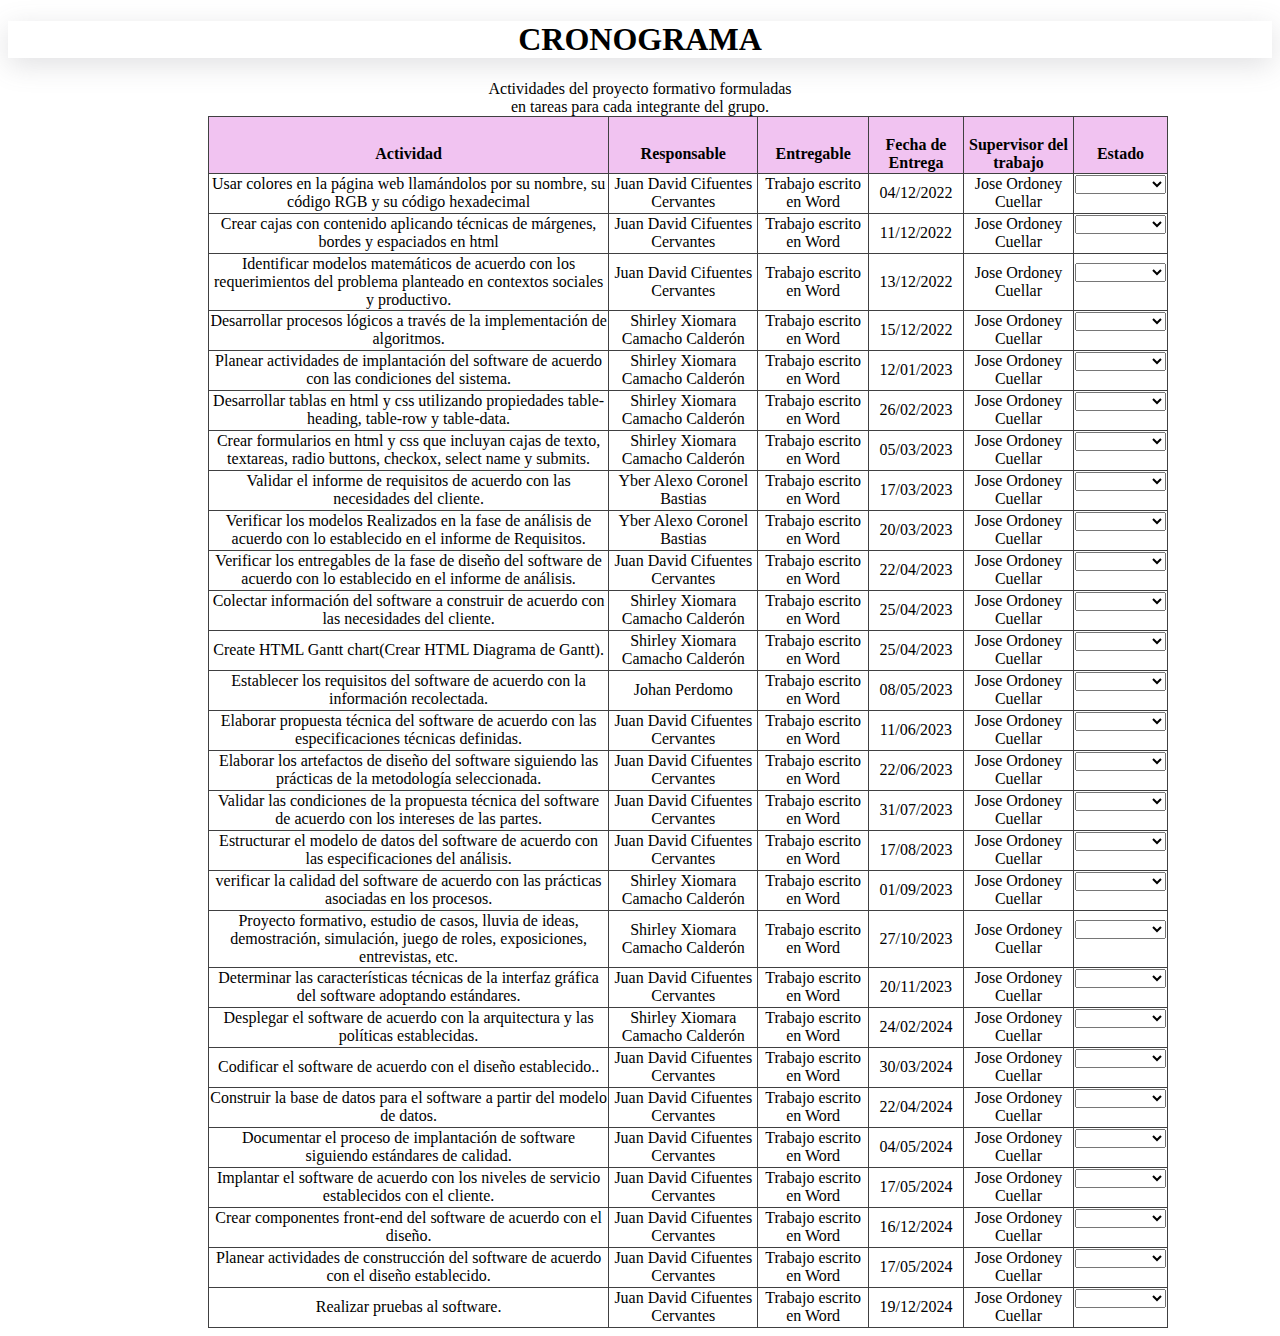
<file: tablaFinalizacion.html>
<!DOCTYPE html>
<html lang="en">
<head>
    <meta charset="UTF-8">
    <meta http-equiv="X-UA-Compatible" content="IE=edge">
    <meta name="viewport" content="width=device-width, initial-scale=1.0">
    <title>Tabla</title>
    <link rel="stylesheet" href="css/tablaFinalizacion.css">
</head>
<body>
    <h1>CRONOGRAMA</h1>
    <div class="tareas">Actividades del proyecto formativo formuladas <br>
                        en tareas para cada integrante del grupo.</div>

    <table>
        <tr>
            <th><br>Actividad</th>
            <th><br>Responsable</th>
            <th><br>Entregable</th>
            <th><br>Fecha de Entrega</th>
            <th><br>Supervisor del trabajo</th>
            <th><br>Estado</th>   
        </tr>

        <tr>
            <td class="valor1">
            <div>Usar colores en la página web llamándolos por su nombre, su código  RGB y 
                su código hexadecimal</div>
            <td>Juan David Cifuentes Cervantes</td>
            </td>
            </td><td class="valor1">
            <div>Trabajo escrito en Word</div>
            <td>04/12/2022</td>
            <td>Jose Ordoney Cuellar</td>
            <td><label></label>
                <select name="estado">
                <option value="nn"></option>
                <option value="entregado">Entregado</option>
                <option value="terminar">Terminado</option>
                <option value="ejecucion">Ejecución</option>
                <option value="asignar">Sin Asignar</option><br>
                </select><br><br></td>
        </tr>

        <tr>
            <td class="valor1">
            <div>Crear cajas con contenido aplicando técnicas de márgenes, bordes y  espaciados en html</div>
            <td>Juan David Cifuentes Cervantes</td>
            </td>
            </td><td class="valor1">
            <div>Trabajo escrito en Word</div>
            <td>11/12/2022</td>
            <td>Jose Ordoney Cuellar</td>
            <td><label></label>
                <select name="estado">
                <option value="nn"></option>
                <option value="entregado">Entregado</option>
                <option value="terminar">Terminado</option>
                <option value="ejecucion">Ejecución</option>
                <option value="asignar">Sin Asignar</option><br>
                </select><br><br></td>
        </tr>

        <tr>
            <td class="valor1">
            <div>Identificar modelos matemáticos de acuerdo con los 
                requerimientos del problema planteado en contextos sociales y productivo.</div>
            <td>Juan David Cifuentes Cervantes</td>
            </td>
            </td><td class="valor1">
            <div>Trabajo escrito en Word</div>
            <td>13/12/2022</td>
            <td>Jose Ordoney Cuellar</td>
            <td><label></label>
                <select name="estado">
                <option value="nn"></option>
                <option value="entregado">Entregado</option>
                <option value="terminar">Terminado</option>
                <option value="ejecucion">Ejecución</option>
                <option value="asignar">Sin Asignar</option><br>
                </select><br><br></td>
        </tr>

        
        <tr>
            <td class="valor1">
            <div>Desarrollar procesos lógicos a través de la implementación de algoritmos.</div>
            <td>Shirley Xiomara Camacho Calderón</td>
            </td>
            </td><td class="valor1">
            <div>Trabajo escrito en Word</div>
            <td>15/12/2022</td>
            <td>Jose Ordoney Cuellar</td>
            <td><label></label>
                <select name="estado">
                <option value="nn"></option>
                <option value="entregado">Entregado</option>
                <option value="terminar">Terminado</option>
                <option value="ejecucion">Ejecución</option>
                <option value="asignar">Sin Asignar</option><br>
                </select><br><br></td>
        </tr>

        <tr>
            <td class="valor1">
            <div>Planear actividades de implantación del software de acuerdo con las condiciones 
                del sistema.</div>
            <td>Shirley Xiomara Camacho Calderón</td>
            </td>
            </td><td class="valor1">
            <div>Trabajo escrito en Word</div>
            <td>12/01/2023</td>
            <td>Jose Ordoney Cuellar</td>
            <td><label></label>
                <select name="estado">
                <option value="nn"></option>
                <option value="entregado">Entregado</option>
                <option value="terminar">Terminado</option>
                <option value="ejecucion">Ejecución</option>
                <option value="asignar">Sin Asignar</option><br>
                </select><br><br></td>
        </tr>

        <tr>
            <td class="valor1">
            <div>Desarrollar tablas en html y css utilizando propiedades table-heading, 
                 table-row y table-data.</div>
            <td>Shirley Xiomara Camacho Calderón</td>
            </td>
            </td><td class="valor1">
            <div>Trabajo escrito en Word</div>
            <td>26/02/2023</td>
            <td>Jose Ordoney Cuellar</td>
            <td><label></label>
                <select name="estado">
                <option value="nn"></option>
                <option value="entregado">Entregado</option>
                <option value="terminar">Terminado</option>
                <option value="ejecucion">Ejecución</option>
                <option value="asignar">Sin Asignar</option><br>
                </select><br><br></td>
        </tr>

        <tr>
            <td class="valor1">
            <div>Crear formularios en html y css que incluyan cajas de texto, textareas,
                  radio buttons, checkox, select name y submits.</div>
            <td>Shirley Xiomara Camacho Calderón</td>
            </td>
            </td><td class="valor1">
            <div>Trabajo escrito en Word</div>
            <td>05/03/2023</td>
            <td>Jose Ordoney Cuellar</td>
            <td><label></label>
                <select name="estado">
                <option value="nn"></option>
                <option value="entregado">Entregado</option>
                <option value="terminar">Terminado</option>
                <option value="ejecucion">Ejecución</option>
                <option value="asignar">Sin Asignar</option><br>
                </select><br><br></td>
        </tr>

        <tr>
            <td class="valor1">
            <div>Validar el informe de requisitos de acuerdo con las necesidades del cliente.</div>
            <td>Yber Alexo Coronel Bastias</td>
            </td>
            </td><td class="valor1">
            <div>Trabajo escrito en Word</div>
            <td>17/03/2023</td>
            <td>Jose Ordoney Cuellar</td>
            <td><label></label>
                <select name="estado">
                <option value="nn"></option>
                <option value="entregado">Entregado</option>
                <option value="terminar">Terminado</option>
                <option value="ejecucion">Ejecución</option>
                <option value="asignar">Sin Asignar</option><br>
                </select><br><br></td>
        </tr>

        <tr>
            <td class="valor1">
            <div>Verificar los modelos Realizados en la fase de análisis de acuerdo
                 con lo establecido en el informe de Requisitos.</div>
            <td>Yber Alexo Coronel Bastias</td>
            </td>
            </td><td class="valor1">
            <div>Trabajo escrito en Word</div>
            <td>20/03/2023</td>
            <td>Jose Ordoney Cuellar</td>
            <td><label></label>
                <select name="estado">
                <option value="nn"></option>
                <option value="entregado">Entregado</option>
                <option value="terminar">Terminado</option>
                <option value="ejecucion">Ejecución</option>
                <option value="asignar">Sin Asignar</option><br>
                </select><br><br></td>
        </tr>

        <tr>
            <td class="valor1">
            <div>Verificar los entregables de la fase de diseño del software de acuerdo 
                con lo establecido en el informe de análisis.</div>
            <td>Juan David Cifuentes Cervantes</td>
            </td>
            </td><td class="valor1">
            <div>Trabajo escrito en Word</div>
            <td>22/04/2023</td>
            <td>Jose Ordoney Cuellar</td>
            <td><label></label>
                <select name="estado">
                <option value="nn"></option>
                <option value="entregado">Entregado</option>
                <option value="terminar">Terminado</option>
                <option value="ejecucion">Ejecución</option>
                <option value="asignar">Sin Asignar</option><br>
                </select><br><br></td>
        </tr>

        <tr>
            <td class="valor1">
            <div>Colectar información del software a construir de acuerdo con las necesidades del cliente.</div>
            <td>Shirley Xiomara Camacho Calderón</td>
            </td>
            </td><td class="valor1">
            <div>Trabajo escrito en Word</div>
            <td>25/04/2023</td>
            <td>Jose Ordoney Cuellar</td>
            <td><label></label>
                <select name="estado">
                <option value="nn"></option>
                <option value="entregado">Entregado</option>
                <option value="terminar">Terminado</option>
                <option value="ejecucion">Ejecución</option>
                <option value="asignar">Sin Asignar</option><br>
                </select><br><br></td>
        </tr>

        <tr>
            <td class="valor1">
            <div>Create HTML Gantt chart(Crear HTML Diagrama de Gantt).</div>
            <td>Shirley Xiomara Camacho Calderón</td>
            </td>
            </td><td class="valor1">
            <div>Trabajo escrito en Word</div>
            <td>25/04/2023</td>
            <td>Jose Ordoney Cuellar</td>
            <td><label></label>
                <select name="estado">
                <option value="nn"></option>
                <option value="entregado">Entregado</option>
                <option value="terminar">Terminado</option>
                <option value="ejecucion">Ejecución</option>
                <option value="asignar">Sin Asignar</option><br>
                </select><br><br></td>
        </tr>

        
        <tr>
            <td class="valor1">
            <div>Establecer los requisitos del software de acuerdo con la información recolectada.</div>
            <td>Johan Perdomo</td>
            </td>
            </td><td class="valor1">
            <div>Trabajo escrito en Word</div>
            <td>08/05/2023</td>
            <td>Jose Ordoney Cuellar</td>
            <td><label></label>
                <select name="estado">
                <option value="nn"></option>
                <option value="entregado">Entregado</option>
                <option value="terminar">Terminado</option>
                <option value="ejecucion">Ejecución</option>
                <option value="asignar">Sin Asignar</option><br>
                </select><br><br></td>
        </tr>

        <tr>
            <td class="valor1">
            <div>Elaborar propuesta técnica del software de acuerdo con las especificaciones 
                técnicas definidas.</div>
            <td>Juan David Cifuentes Cervantes</td>
            </td>
            </td><td class="valor1">
            <div>Trabajo escrito en Word</div>
            <td>11/06/2023</td>
            <td>Jose Ordoney Cuellar</td>
            <td><label></label>
                <select name="estado">
                <option value="nn"></option>
                <option value="entregado">Entregado</option>
                <option value="terminar">Terminado</option>
                <option value="ejecucion">Ejecución</option>
                <option value="asignar">Sin Asignar</option><br>
                </select><br><br></td>
        </tr>

        <tr>
            <td class="valor1">
            <div>Elaborar los artefactos de diseño del software siguiendo las prácticas de 
                la metodología seleccionada.</div>
            <td>Juan David Cifuentes Cervantes</td>
            </td>
            </td><td class="valor1">
            <div>Trabajo escrito en Word</div>
            <td>22/06/2023</td>
            <td>Jose Ordoney Cuellar</td>
            <td><label></label>
                <select name="estado">
                <option value="nn"></option>
                <option value="entregado">Entregado</option>
                <option value="terminar">Terminado</option>
                <option value="ejecucion">Ejecución</option>
                <option value="asignar">Sin Asignar</option><br>
                </select><br><br></td>
        </tr>

        <tr>
            <td class="valor1">
            <div>Validar las condiciones de la propuesta técnica del software de acuerdo 
                con los intereses de las partes.</div>
            <td>Juan David Cifuentes Cervantes</td>
            </td>
            </td><td class="valor1">
            <div>Trabajo escrito en Word</div>
            <td>31/07/2023</td>
            <td>Jose Ordoney Cuellar</td>
            <td><label></label>
                <select name="estado">
                <option value="nn"></option>
                <option value="entregado">Entregado</option>
                <option value="terminar">Terminado</option>
                <option value="ejecucion">Ejecución</option>
                <option value="asignar">Sin Asignar</option><br>
                </select><br><br></td>
        </tr>

        <tr>
            <td class="valor1">
            <div>Estructurar el modelo de datos del software de acuerdo con las especificaciones 
                del análisis.</div>
            <td>Juan David Cifuentes Cervantes</td>
            </td>
            </td><td class="valor1">
            <div>Trabajo escrito en Word</div>
            <td>17/08/2023</td>
            <td>Jose Ordoney Cuellar</td>
            <td><label></label>
                <select name="estado">
                <option value="nn"></option>
                <option value="entregado">Entregado</option>
                <option value="terminar">Terminado</option>
                <option value="ejecucion">Ejecución</option>
                <option value="asignar">Sin Asignar</option><br>
                </select><br><br></td>
        </tr>

        
        <tr>
            <td class="valor1">
            <div> verificar la calidad del software de acuerdo con las prácticas asociadas 
                en los procesos.</div>
            <td>Shirley Xiomara Camacho Calderón</td>
            </td>
            </td><td class="valor1">
            <div>Trabajo escrito en Word</div>
            <td>01/09/2023</td>
            <td>Jose Ordoney Cuellar</td>
            <td><label></label>
                <select name="estado">
                <option value="nn"></option>
                <option value="entregado">Entregado</option>
                <option value="terminar">Terminado</option>
                <option value="ejecucion">Ejecución</option>
                <option value="asignar">Sin Asignar</option><br>
                </select><br><br></td>
        </tr>

            
        <tr>
            <td class="valor1">
            <div>Proyecto formativo, estudio de casos, lluvia de ideas, demostración, simulación, juego de roles,
                 exposiciones, entrevistas, etc.</div>
            <td>Shirley Xiomara Camacho Calderón</td>
            </td>
            </td><td class="valor1">
            <div>Trabajo escrito en Word</div>
            <td>27/10/2023</td>
            <td>Jose Ordoney Cuellar</td>
            <td><label></label>
                <select name="estado">
                <option value="nn"></option>
                <option value="entregado">Entregado</option>
                <option value="terminar">Terminado</option>
                <option value="ejecucion">Ejecución</option>
                <option value="asignar">Sin Asignar</option><br>
                </select><br><br></td>
        </tr>


        <tr>
            <td class="valor1">
            <div>Determinar las características técnicas de la interfaz gráfica del software 
                adoptando estándares.</div>
            <td>Juan David Cifuentes Cervantes</td>
            </td>
            </td><td class="valor1">
            <div>Trabajo escrito en Word</div>
            <td>20/11/2023</td>
            <td>Jose Ordoney Cuellar</td>
            <td><label></label>
                <select name="estado">
                <option value="nn"></option>
                <option value="entregado">Entregado</option>
                <option value="terminar">Terminado</option>
                <option value="ejecucion">Ejecución</option>
                <option value="asignar">Sin Asignar</option><br>
                </select><br><br></td>
        </tr>

        
        <tr>
            <td class="valor1">
            <div>Desplegar el software de acuerdo con la arquitectura y las políticas establecidas.</div>
            <td>Shirley Xiomara Camacho Calderón</td>
            </td>
            </td><td class="valor1">
            <div>Trabajo escrito en Word</div>
            <td>24/02/2024</td>
            <td>Jose Ordoney Cuellar</td>
            <td><label></label>
                <select name="estado">
                <option value="nn"></option>
                <option value="entregado">Entregado</option>
                <option value="terminar">Terminado</option>
                <option value="ejecucion">Ejecución</option>
                <option value="asignar">Sin Asignar</option><br>
                </select><br><br></td>
        </tr>

        <tr>
            <td class="valor1">
            <div>Codificar el software de acuerdo con el diseño establecido..</div>
            <td>Juan David Cifuentes Cervantes</td>
            </td>
            </td><td class="valor1">
            <div>Trabajo escrito en Word</div>
            <td>30/03/2024</td>
            <td>Jose Ordoney Cuellar</td>
            <td><label></label>
                <select name="estado">
                <option value="nn"></option>
                <option value="entregado">Entregado</option>
                <option value="terminar">Terminado</option>
                <option value="ejecucion">Ejecución</option>
                <option value="asignar">Sin Asignar</option><br>
                </select><br><br></td>
        </tr>

        <tr>
            <td class="valor1">
            <div>Construir la base de datos para el software a partir del modelo de datos.</div>
            <td>Juan David Cifuentes Cervantes</td>
            </td>
            </td><td class="valor1">
            <div>Trabajo escrito en Word</div>
            <td>22/04/2024</td>
            <td>Jose Ordoney Cuellar</td>
            <td><label></label>
                <select name="estado">
                <option value="nn"></option>
                <option value="entregado">Entregado</option>
                <option value="terminar">Terminado</option>
                <option value="ejecucion">Ejecución</option>
                <option value="asignar">Sin Asignar</option><br>
                </select><br><br></td>
        </tr>

        <tr>
            <td class="valor1">
            <div>Documentar el proceso de implantación de software siguiendo estándares de calidad.</div>
            <td>Juan David Cifuentes Cervantes</td>
            </td>
            </td><td class="valor1">
            <div>Trabajo escrito en Word</div>
            <td>04/05/2024</td>
            <td>Jose Ordoney Cuellar</td>
            <td><label></label>
                <select name="estado">
                <option value="nn"></option>
                <option value="entregado">Entregado</option>
                <option value="terminar">Terminado</option>
                <option value="ejecucion">Ejecución</option>
                <option value="asignar">Sin Asignar</option><br>
                </select><br><br></td>
        </tr>

        <tr>
            <td class="valor1">
            <div>Implantar el software de acuerdo con los niveles de servicio establecidos con el cliente.</div>
            <td>Juan David Cifuentes Cervantes</td>
            </td>
            </td><td class="valor1">
            <div>Trabajo escrito en Word</div>
            <td>17/05/2024</td>
            <td>Jose Ordoney Cuellar</td>
            <td><label></label>
                <select name="estado">
                <option value="nn"></option>
                <option value="entregado">Entregado</option>
                <option value="terminar">Terminado</option>
                <option value="ejecucion">Ejecución</option>
                <option value="asignar">Sin Asignar</option><br>
                </select><br><br></td>
        </tr>

        <tr>
            <td class="valor1">
            <div>Crear componentes front-end del software de acuerdo con el diseño.</div>
            <td>Juan David Cifuentes Cervantes</td>
            </td>
            </td><td class="valor1">
            <div>Trabajo escrito en Word</div>
            <td>16/12/2024</td>
            <td>Jose Ordoney Cuellar</td>
            <td><label></label>
                <select name="estado">
                <option value="nn"></option>
                <option value="entregado">Entregado</option>
                <option value="terminar">Terminado</option>
                <option value="ejecucion">Ejecución</option>
                <option value="asignar">Sin Asignar</option><br>
                </select><br><br></td>
        </tr>

        <tr>
            <td class="valor1">
            <div>Planear actividades de construcción del software de acuerdo con el diseño establecido.</div>
            <td>Juan David Cifuentes Cervantes</td>
            </td>
            </td><td class="valor1">
            <div>Trabajo escrito en Word</div>
            <td>17/05/2024</td>
            <td>Jose Ordoney Cuellar</td>
            <td><label></label>
                <select name="estado">
                <option value="nn"></option>
                <option value="entregado">Entregado</option>
                <option value="terminar">Terminado</option>
                <option value="ejecucion">Ejecución</option>
                <option value="asignar">Sin Asignar</option><br>
                </select><br><br></td>
        </tr>

        <tr>
            <td class="valor1">
            <div>Realizar pruebas al software.</div>
            <td>Juan David Cifuentes Cervantes</td>
            </td>
            </td><td class="valor1">
            <div>Trabajo escrito en Word</div>
            <td>19/12/2024</td>
            <td>Jose Ordoney Cuellar</td>
            <td><label></label>
                <select name="estado">
                <option value="nn"></option>
                <option value="entregado">Entregado</option>
                <option value="terminar">Terminado</option>
                <option value="ejecucion">Ejecución</option>
                <option value="asignar">Sin Asignar</option><br>
                </select><br><br></td>
        </tr>

        
       


       

        
        
   
    </table>
    
</body>
</html>
</file>
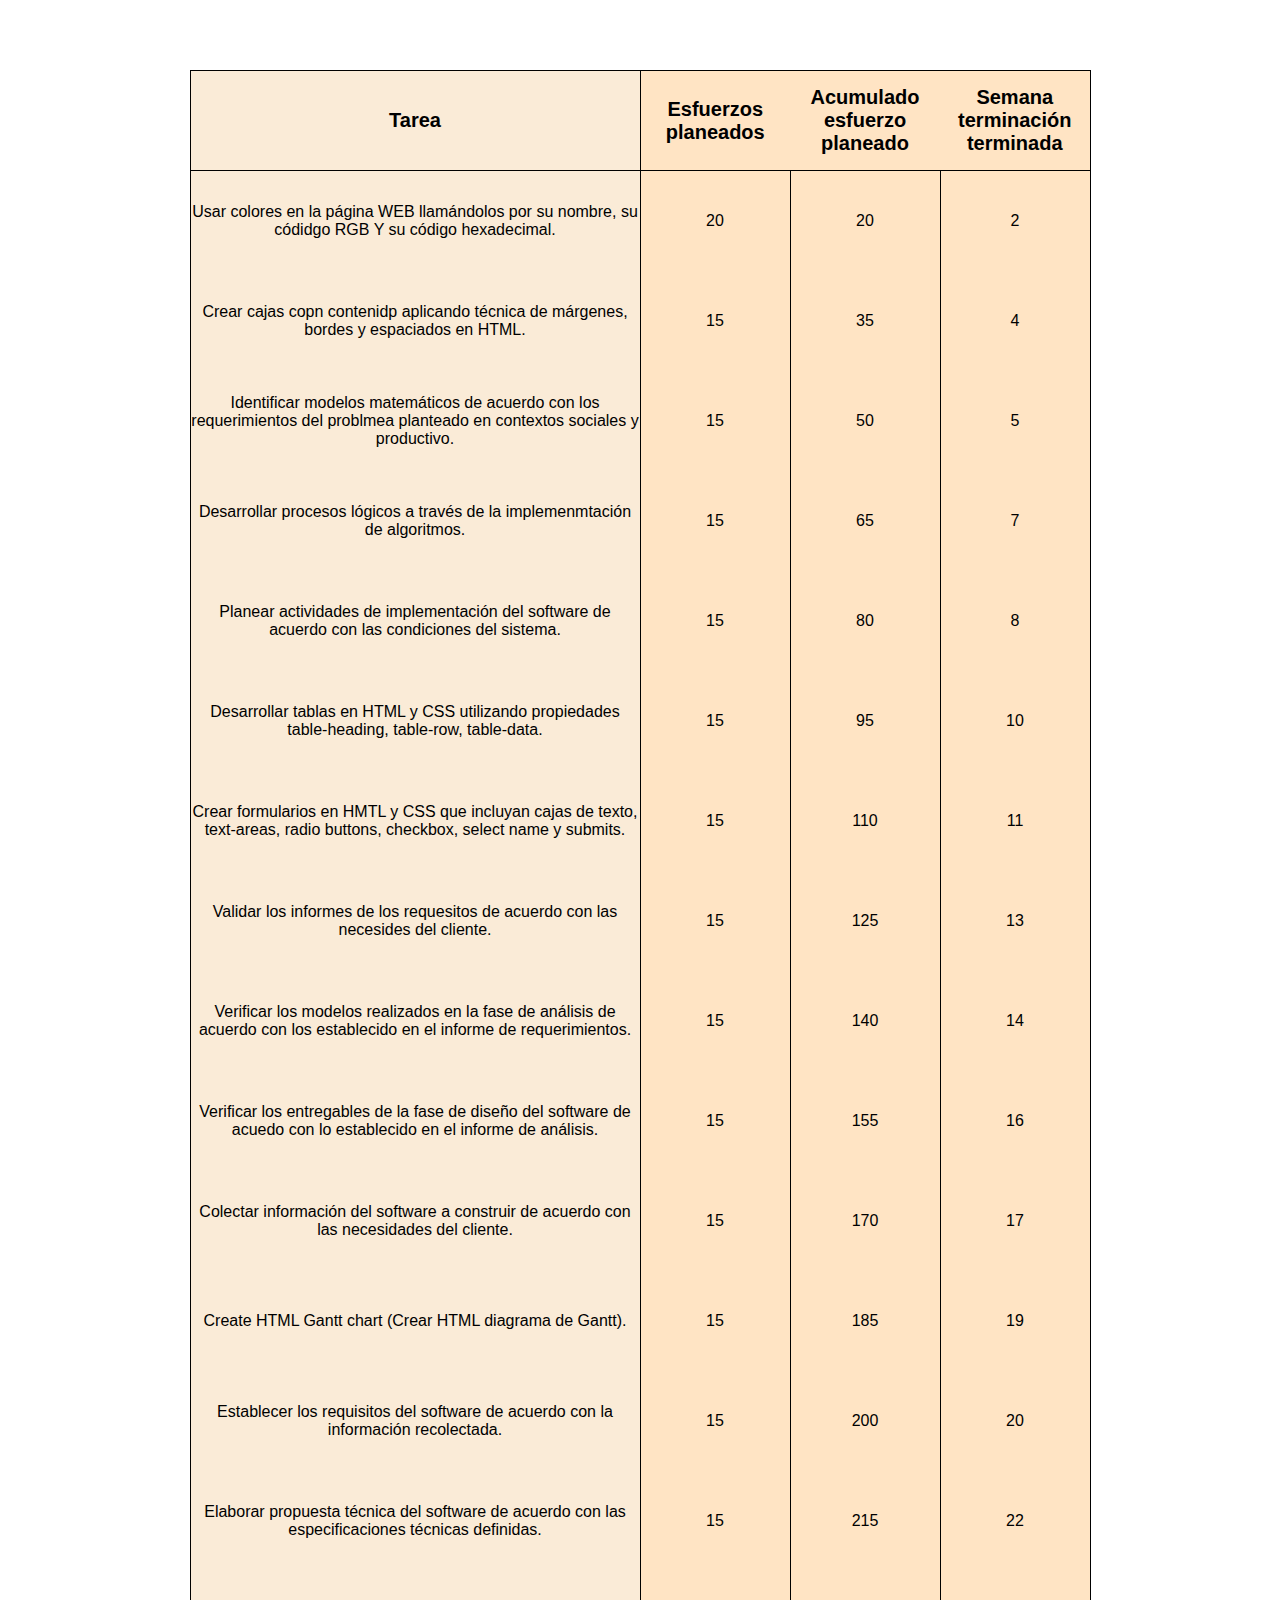
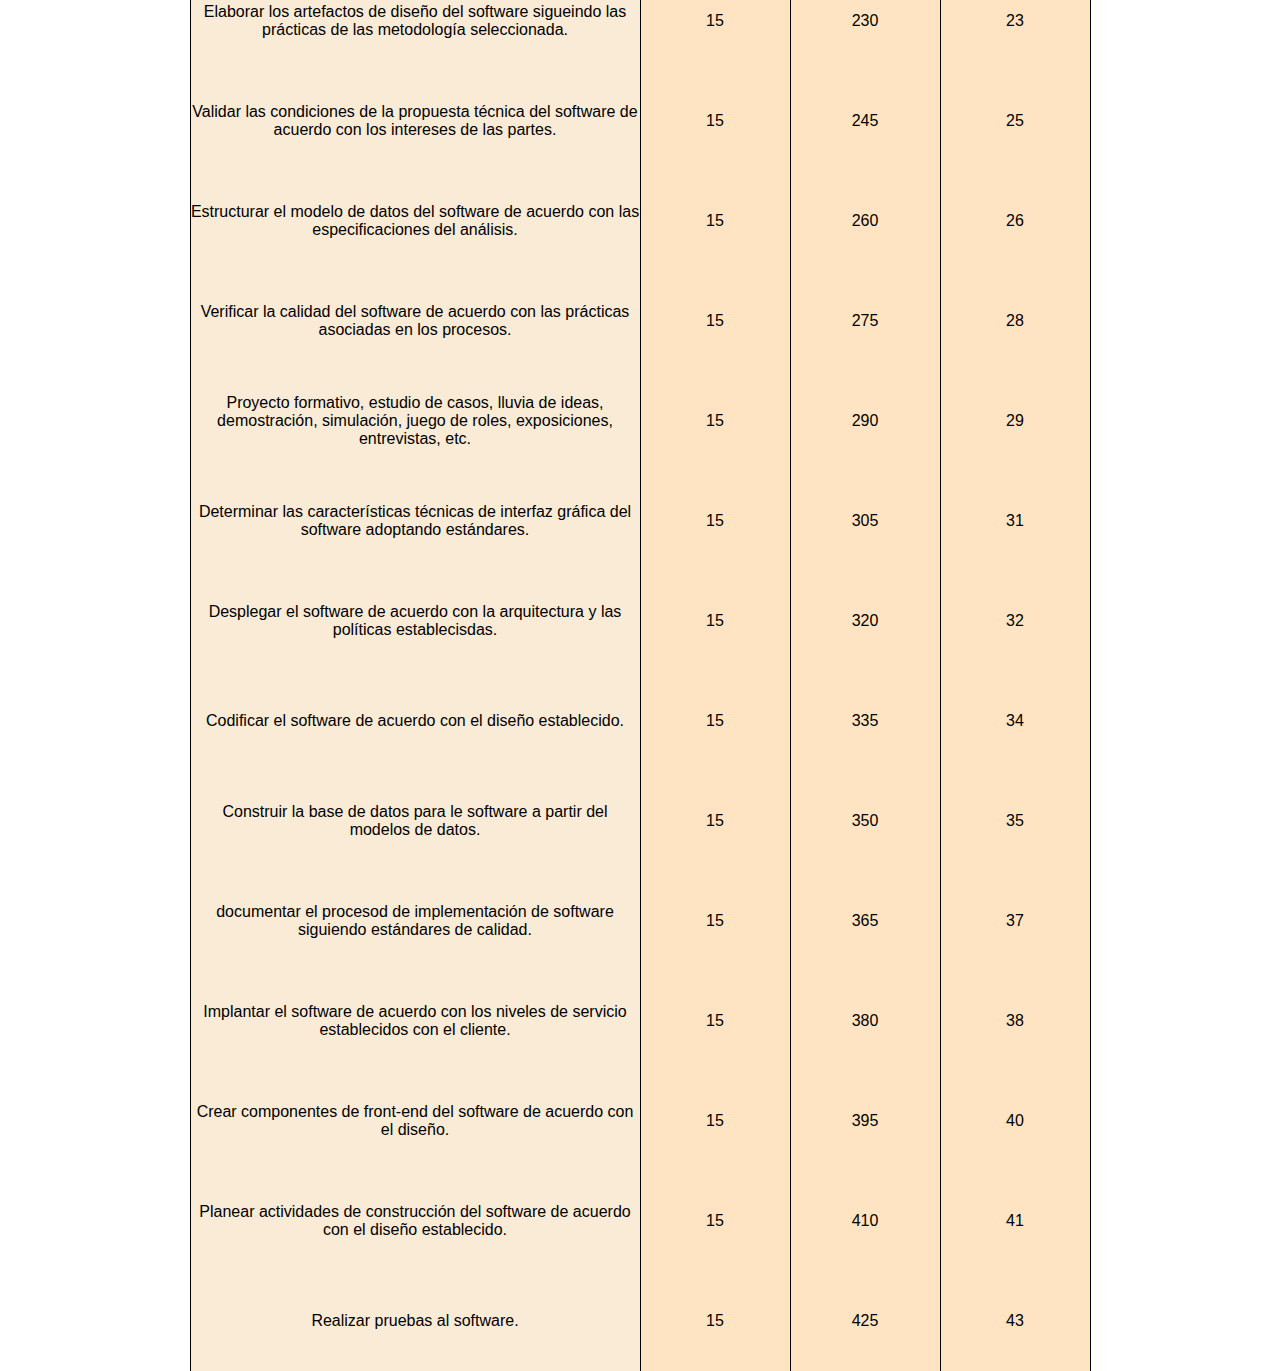
<file: tablaHoras.html>
<!DOCTYPE html>
<html lang="en">
<head>
    <meta charset="UTF-8">
    <meta http-equiv="X-UA-Compatible" content="IE=edge">
    <meta name="viewport" content="width=device-width, initial-scale=1.0">
    <title>Document</title>
    <link rel="stylesheet" href="css/tablaHoras.css">
</head>
<body>
    <table>
        <tr class="titulo">
            <th class="tarea">Tarea</th>
            <th class="fechas">Esfuerzos <br> planeados</th>
            <th class="fechas">Acumulado <br> esfuerzo <br> planeado</th>
            <th class="fechas">Semana <br> terminación <br> terminada</th>
        </tr>
        <tr class="dates">
            <td class="tarea">Usar colores en la página WEB llamándolos por su nombre, su códidgo RGB Y     su código hexadecimal.</td>
            <td id="c1f1">20</td>
            <td id="c2f1"></td>
            <td id="c3f1"></td>
        </tr>
        <tr class="dates">
            <td class="tarea">Crear cajas copn contenidp aplicando técnica de márgenes, bordes y espaciados en HTML.</td>
            <td id="c1f2">15</td>
            <td id="c2f2"></td>
            <td id="c3f2"></td>
        </tr>
        <tr class="dates">
            <td class="tarea">Identificar modelos matemáticos de acuerdo con los requerimientos del problmea planteado en contextos sociales y productivo.</td>
            <td id="c1f3">15</td>
            <td id="c2f3"></td>
            <td id="c3f3"></td>
        </tr>
        <tr class="dates">
            <td class="tarea">Desarrollar procesos lógicos a través de la implemenmtación de algoritmos.</td>
            <td id="c1f4">15</td>
            <td id="c2f4"></td>
            <td id="c3f4"></td>
        </tr>
        <tr class="dates">
            <td class="tarea">Planear actividades de implementación del software de acuerdo con las condiciones del sistema.</td>
            <td id="c1f5">15</td>
            <td id="c2f5"></td>
            <td id="c3f5"></td>
        </tr>
        <tr class="dates">
            <td class="tarea">Desarrollar tablas en HTML y CSS utilizando propiedades table-heading, table-row, table-data. </td>
            <td id="c1f6">15</td>
            <td id="c2f6"></td>
            <td id="c3f6"></td>
        </tr>
        <tr class="dates">
            <td class="tarea">Crear formularios en HMTL y CSS que incluyan cajas de texto, text-areas, radio buttons, checkbox, select name y submits. </td>
            <td id="c1f7">15</td>
            <td id="c2f7"></td>
            <td id="c3f7"></td>
        </tr>
        <tr class="dates">
            <td class="tarea">Validar los informes de los requesitos de acuerdo con las necesides del cliente.</td>
            <td id="c1f8">15</td>
            <td id="c2f8"></td>
            <td id="c3f8"></td>
        </tr>
        <tr class="dates">
            <td class="tarea">Verificar los modelos realizados en la fase de análisis de acuerdo con los establecido en el informe de requerimientos.</td>
            <td id="c1f9">15</td>
            <td id="c2f9"></td>
            <td id="c3f9"></td>
        </tr>
        <tr class="dates">
            <td class="tarea">Verificar los entregables de la fase de diseño del software de acuedo con lo establecido en el informe de análisis.</td>
            <td id="c1f10">15</td>
            <td id="c2f10"></td>
            <td id="c3f10"></td>
        </tr>
        <tr class="dates">
            <td class="tarea">Colectar información del software a construir de acuerdo con las necesidades del cliente.</td>
            <td id="c1f11">15</td>
            <td id="c2f11"></td>
            <td id="c3f11"></td>
        </tr>
        <tr class="dates">
            <td class="tarea">Create HTML Gantt chart (Crear HTML diagrama de Gantt).</td>
            <td id="c1f12">15</td>
            <td id="c2f12"></td>
            <td id="c3f12"></td>
        </tr>
        <tr class="dates">
            <td class="tarea">Establecer los requisitos del software de acuerdo con la información recolectada.</td>
            <td id="c1f13">15</td>
            <td id="c2f13"></td>
            <td id="c3f13"></td>
        </tr>
        <tr class="dates">
            <td class="tarea">Elaborar propuesta técnica del software de acuerdo con las especificaciones técnicas definidas.</td>
            <td id="c1f14">15</td>
            <td id="c2f14"></td>
            <td id="c3f14"></td>
        </tr>
        <tr class="dates">
            <td class="tarea">Elaborar los artefactos de diseño del software sigueindo las prácticas de las metodología seleccionada.</td>
            <td id="c1f15">15</td>
            <td id="c2f15"></td>
            <td id="c3f15"></td>
        </tr>
        <tr class="dates">
            <td class="tarea">Validar las condiciones de la propuesta técnica del software de acuerdo con los intereses de las partes.
            </td>
            <td id="c1f16">15</td>
            <td id="c2f16"></td>
            <td id="c3f16"></td>
        </tr>
        <tr class="dates">
            <td class="tarea">Estructurar el modelo de datos del software de acuerdo con las especificaciones del análisis.</td>
            <td id="c1f17">15</td>
            <td id="c2f17"></td>
            <td id="c3f17"></td>
        </tr>
        <tr class="dates">
            <td class="tarea">Verificar la calidad del software de acuerdo con las prácticas asociadas en los procesos.</td>
            <td id="c1f18">15</td>
            <td id="c2f18"></td>
            <td id="c3f18"></td>
        </tr>
        <tr class="dates">
            <td class="tarea">Proyecto formativo, estudio de casos, lluvia de ideas, demostración, simulación, juego de roles, exposiciones, entrevistas, etc.</td>
            <td id="c1f19">15</td>
            <td id="c2f19"></td>
            <td id="c3f19"></td>
        </tr>
        <tr class="dates">
            <td class="tarea">Determinar las características técnicas de interfaz gráfica del software adoptando estándares. </td>
            <td id="c1f20">15</td>
            <td id="c2f20"></td>
            <td id="c3f20"></td>
        </tr>
        <tr class="dates">
            <td class="tarea">Desplegar el software de acuerdo con la arquitectura y las políticas establecisdas.</td>
            <td id="c1f21">15</td>
            <td id="c2f21"></td>
            <td id="c3f21"></td>
        </tr>
        <tr class="dates">
            <td class="tarea">Codificar el software de acuerdo con el diseño establecido.</td>
            <td id="c1f22">15</td>
            <td id="c2f22"></td>
            <td id="c3f22"></td>
        </tr>
        <tr class="dates">
            <td class="tarea">Construir la base de datos para le software a partir del modelos de datos.</td>
            <td id="c1f23">15</td>
            <td id="c2f23"></td>
            <td id="c3f23"></td>
        </tr>
        <tr class="dates">
            <td class="tarea">documentar el procesod de implementación de software siguiendo estándares de calidad.</td>
            <td id="c1f24">15</td>
            <td id="c2f24"></td>
            <td id="c3f24"></td>
        </tr>
        <tr class="dates">
            <td class="tarea">Implantar el software de acuerdo con los niveles de servicio establecidos con el cliente.</td>
            <td id="c1f25">15</td>
            <td id="c2f25"></td>
            <td id="c3f25"></td>
        </tr>
        <tr class="dates">
            <td class="tarea">Crear componentes de front-end del software de acuerdo con el diseño.</td>
            <td id="c1f26">15</td>
            <td id="c2f26"></td>
            <td id="c3f26"></td>
        </tr>
        <tr class="dates">
            <td class="tarea">Planear actividades de construcción del software de acuerdo con el diseño establecido.</td>
            <td id="c1f27">15</td>
            <td id="c2f27"></td>
            <td id="c3f27"></td>
        </tr>
        <tr class="dates">
            <td class="tarea">Realizar pruebas al software.</td>
            <td id="c1f28">15</td>
            <td id="c2f28"></td>
            <td id="c3f28"></td>
        </tr>
    </table>
    <script src="js/tabladeHoras.js"></script>
</body>
</html>
</file>
<file: css/style.css>
*{
    margin: 0;
    padding: 0;
}

.ficha{
    display: flex;
    flex-direction: column;
    align-items: center;
    justify-content: center;
}

table{
    box-shadow: rgba(149, 157, 165, 0.2) 0px 8px 24px;
    box-sizing: border-box;
    border-collapse: collapse;
    width: 600px;
}

th{
    width: 40%;
}

td{
    text-align: justify;
    border-bottom: 1px solid #BCEAD5;
}

.titulo-principal{
    background-color: #8EC3B0;
}

.subtitulo{
    background-color: #BCEAD5;
}

.titulo-column{
    background-color: #DEF5E5;
}

textarea{
    width: 100%;
    box-sizing: border-box;
    border: none;
    width: 100%;
    resize: vertical;
    text-align: center;
    padding: 5px;
}

button{
    width: 250px;
    height: 35px;
    border: none;
    border-radius: 15px;
}

button:hover{
    background-color: gainsboro;
}

button:active{
    background-color: gray;
}

.firma{
    height: 80px;
    border: none;
}

@media(max-width:600px){
    table{
        width: 450px;
    }
}
</file>
<file: css/fichastecnicas.css>
*{
    padding: 0;
    margin: 0;
}

.informacion{
    display: flex;
    flex-direction: column;
    width: 30%;
    height: 100vh;
    justify-content: center;
    align-items: center;
    position: absolute;
    top: 0;
    left: 0;
}

.campo{
    display: flex;
    width: 100%;
    margin-top: 10px;
    height: 45px;
    align-items: center;
}

.campo div{
    display: flex;
    width: 100%;
    margin-top: 20px;
}

#caracteristicas{
    flex-direction: column;
    height: auto;
}

p{
    text-align: center;
}

span{
    width: 50%;
    text-align: center;
}

input{
    width: 50%;
    border:none;
    border-bottom: 1px solid black;
}

button{
    margin-top: 10px;
}
</file>
<file: css/propuesta.css>
*{
    margin: 0;
    padding: 0;
    box-sizing: border-box;
}

body{
    background-color: #2E4F4F;
}

.header, .nav, .menu-principal, .rigth, .left, .nose{
    display: flex;
    align-items: center;
}

.header{
    width: 100%;
    height: 10vh;
    background-color: #2C3333;
    opacity: 0.9;
    position: fixed;
}

.nav{
    width: 100%;
    justify-content: flex-end;
}

.menu-principal{
    justify-content: flex-end;
}

li{
    list-style: none;
    margin: 2%;
    text-align: center;
}

a{
    text-decoration: none;
    color: #CBE4DE;
}

a:hover{
    color: #0E8388;
}

.primerdiv{
    display: flex;
    color: white;
    padding: 11vh 30px 0px 50px;
    text-align: center;
}

.titulo-inicial{
    align-items: flex-start;
}

h1{
    font-size: 120px;
}

h2{
    padding:  35px;
    color: white;
    font-size: 35px;
}

.right{
    flex-direction: column;
    align-items: flex-end;
    width: 45%;
    text-align: right;
}

.left{
    flex-direction: column;
    align-items: flex-start;
    width: 45%;
}

.text-intro, .alcance{
    padding: 25px;
    font-size: 25px;
    color: white;
}

.alcance{
    padding: 5px;
    text-align: right;
}

.svg{
    width: 55%;
}

svg{
    width: 100%;
}

.nose{
    padding: 11vh 35px 35px 35px;
    width: 100%;
}
</file>
<file: css/tablaFinalizacion.css>
table{
    border: 1px solid rgb(64,64,64.8);
    border-collapse: collapse;
    width: 60em;
    margin-left: 200px;


}
th, td {
    border: 1px solid rgb(64,64,64.8);
    text-align: left;
    text-align: center;
}
th {
    background-color: rgb(241, 195, 241);
}
h1 {
    text-align: center;
    box-shadow: rgba(100, 100, 111, 0.2) 0px 7px 29px 0px;
    color: black;
    
}
div{
    text-align: center;
  
}
</file>
<file: css/tablaHoras.css>
* {
    margin: 0%;
    padding: 0%;
    box-sizing: border-box;
}
table {
    border-collapse: collapse;
    margin-top: 20px;
    padding-top: 50px;
    font-family: sans-serif;
    display: flex;
    justify-content: center;
}
.titulo {
    font-size: 20px;
    border-bottom: 1px double black;
    border-right: 1px double black;
    border-left: 1px double black;
    border-top: 1px double black;
}
.tarea {
    width: 450px;
    height: 100px;
    text-align: center;
    background-color: antiquewhite;
    border-right: 1px solid black;
    border-left: 1px solid black;
}
.fechas {
    width: 150px;
    height: 100px;
    background-color: bisque;
}
.dates {
    font-size: 1em;
}
td {
    text-align: center;
    background-color: bisque;
    border-right: 1px groove black;
}
</file>
